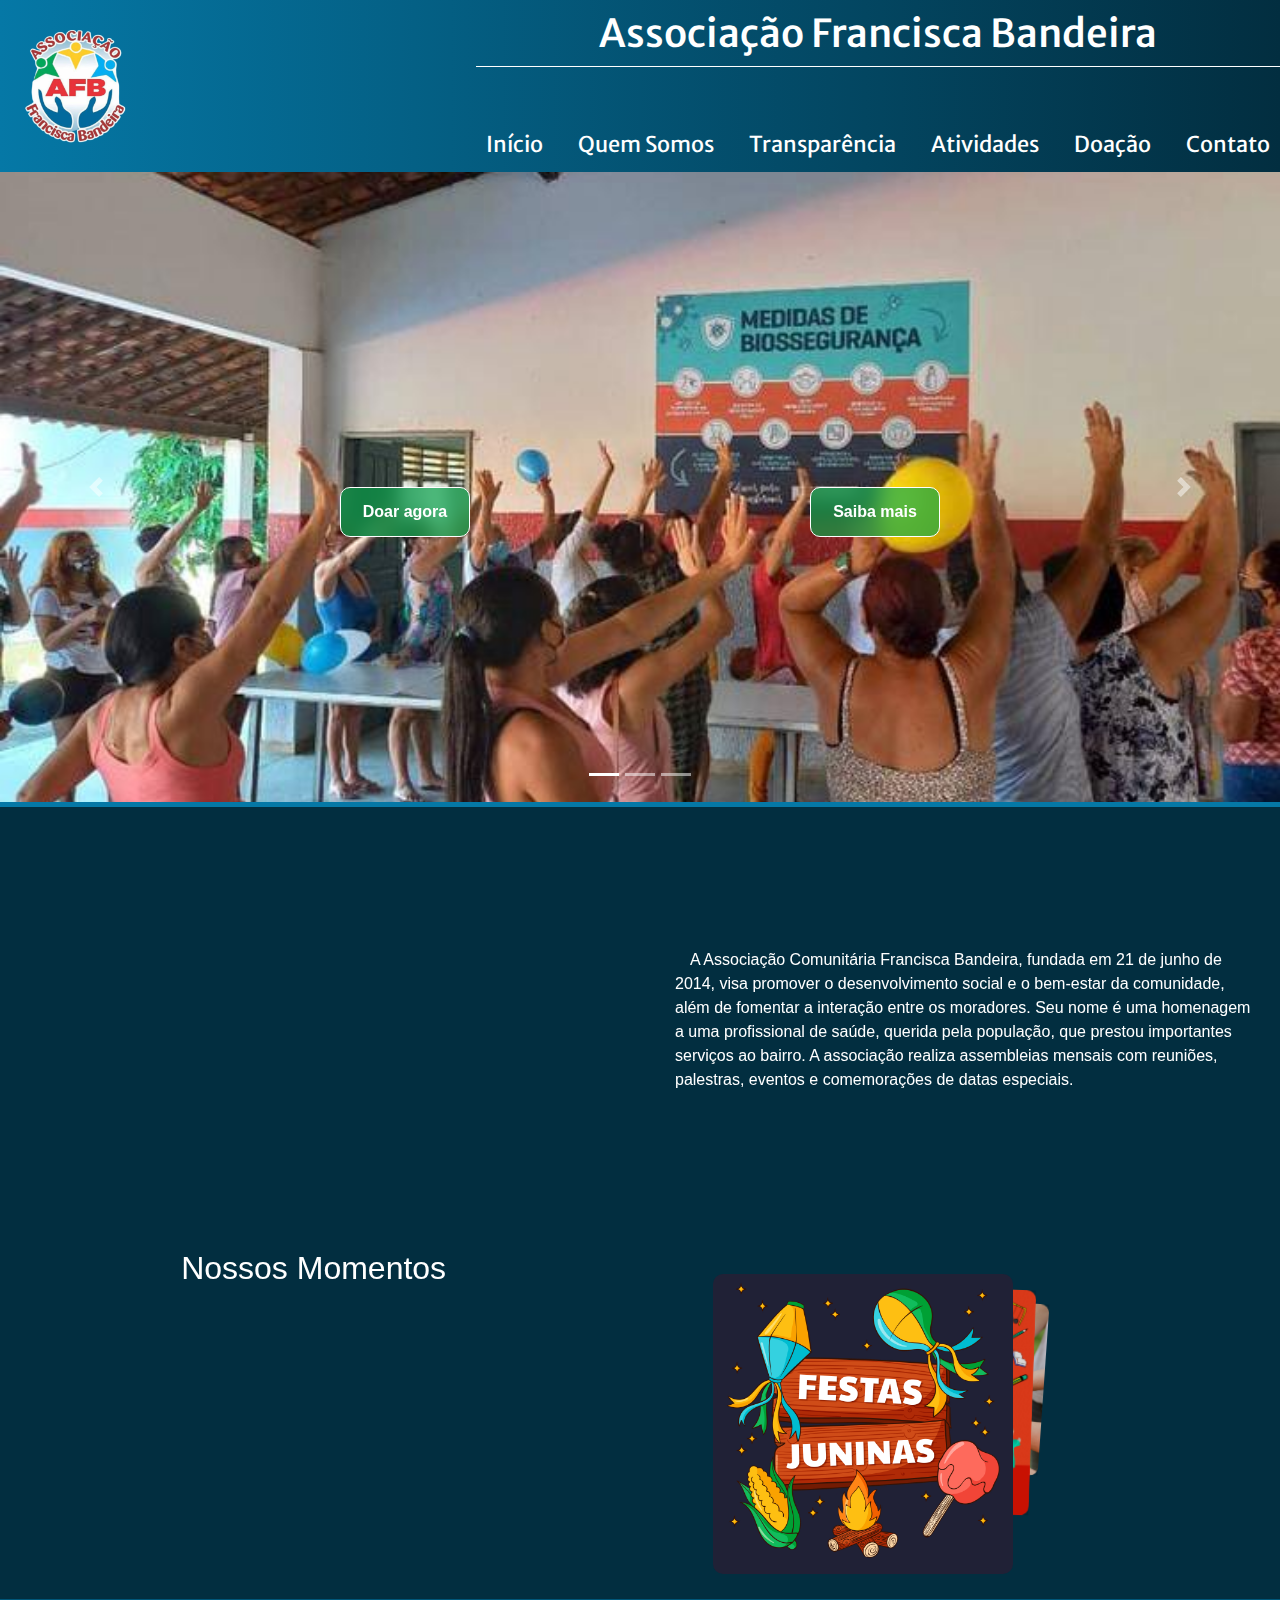
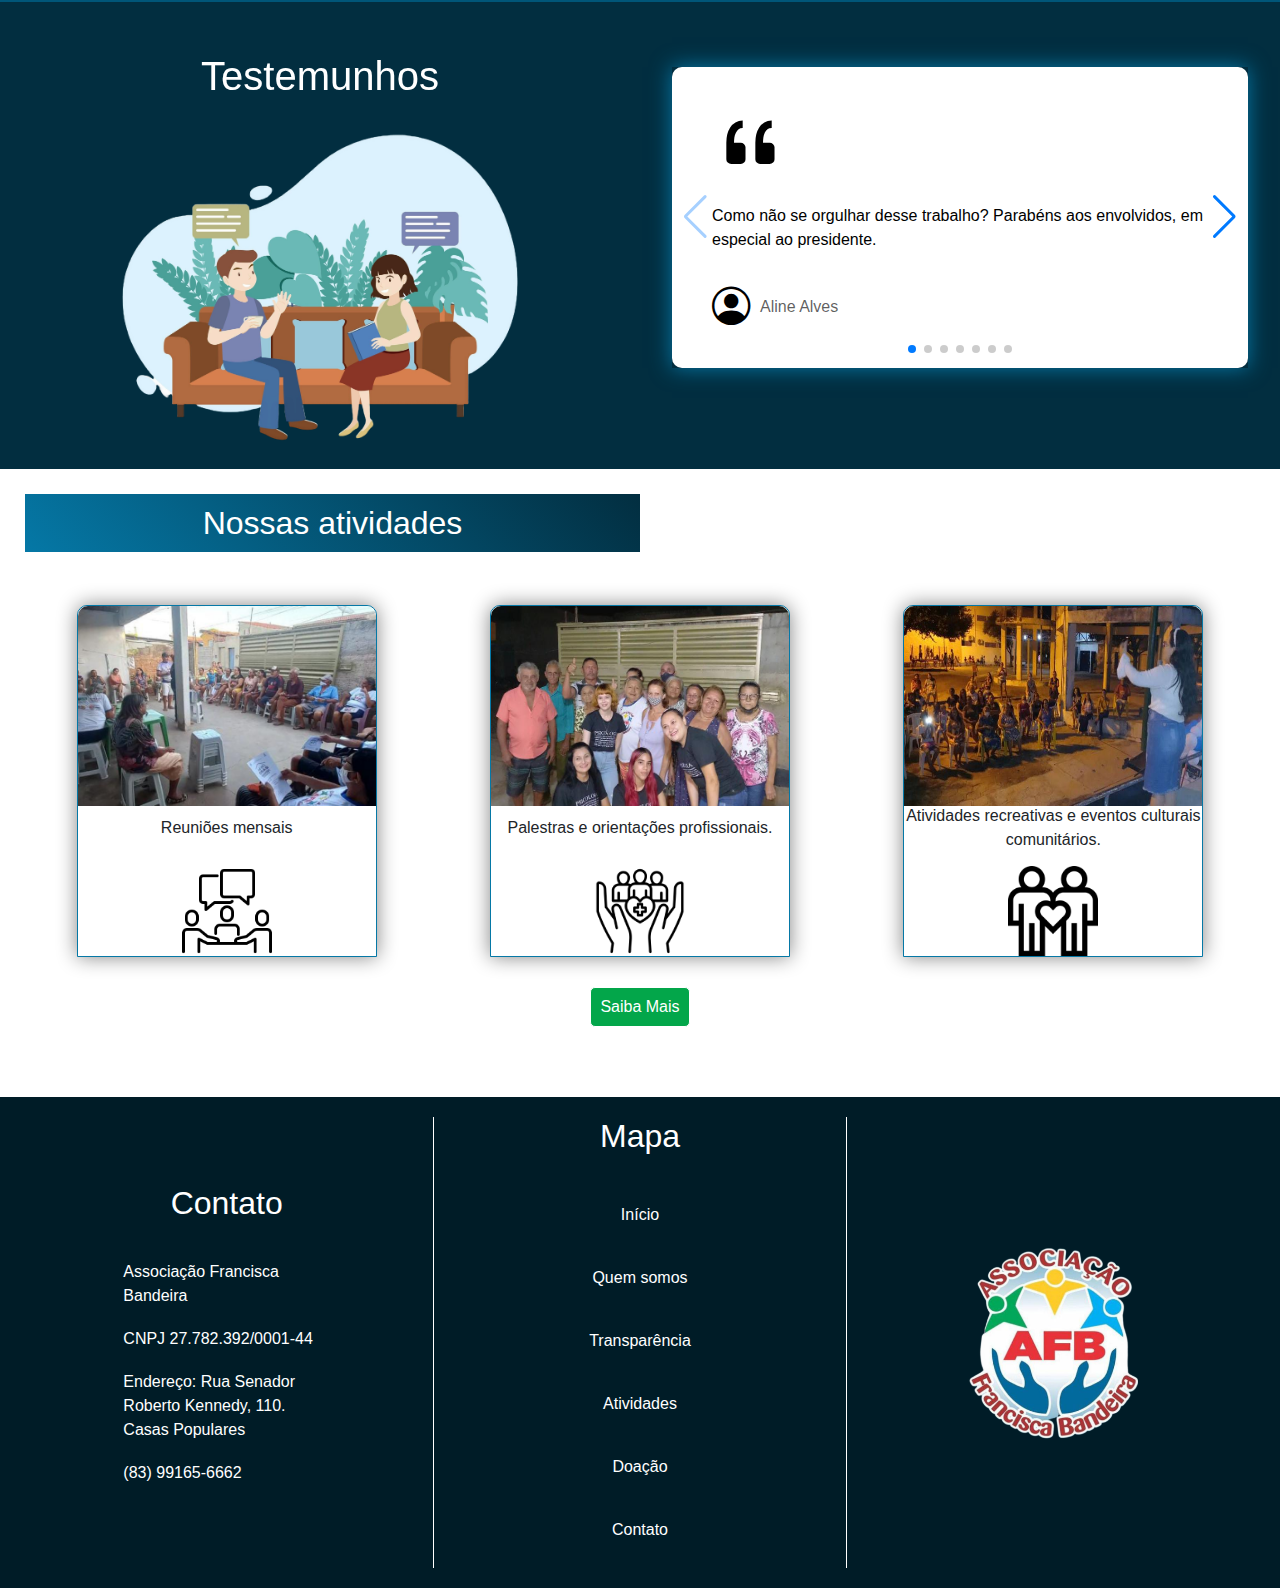
<file: index.html>
<!DOCTYPE html>
<html lang="pt-br">

<head>
    <meta charset="UTF-8">
    <meta name="viewport" content="width=device-width, initial-scale=1.0">
    <title>ONG-AFB</title>
    <link rel="stylesheet" href="css/swiper-bundle.min.css">
    <link rel="stylesheet" href="https://cdn.jsdelivr.net/npm/bootstrap@4.0.0/dist/css/bootstrap.min.css"
        integrity="sha384-Gn5384xqQ1aoWXA+058RXPxPg6fy4IWvTNh0E263XmFcJlSAwiGgFAW/dAiS6JXm" crossorigin="anonymous">
    <link rel="stylesheet" href="css/footer.css">
    <link rel="stylesheet" href="css/header.css">
    <link rel="stylesheet" href="css/homePage.css">
    <link rel="stylesheet" href="css/galeryWorks.css">
    <link href="https://fonts.googleapis.com/css2?family=Material+Symbols+Outlined" rel="stylesheet" />
    <link rel="stylesheet" href="https://cdn.jsdelivr.net/npm/swiper@11/swiper-bundle.min.css" />
    <link rel="stylesheet" href="https://cdn.jsdelivr.net/npm/bootstrap-icons@1.11.3/font/bootstrap-icons.min.css">
</head>

<body>
    <!-- Cabeçalho -->
    <header id="header">
        <!-- Logo -->
        <div class="logo">
            <img src="assets/images/icons/logo.png" alt="" height="130px">
        </div>
        <!-- Nome da associação e o menu de navegação -->
        <div class="content-right">
            <div class="title">
                <h1>Associação Francisca Bandeira</h1>
            </div>
            <!-- Ícone do menu mobile -->
            <div class="menuMobile" onclick="openMenu()" id="iconMobile">
                <div class="iconMobile">
                    <span class="material-symbols-outlined">
                        menu
                    </span>
                </div>
            </div>
            <!-- menu -->
            <div class="menu" id="menu">
                <span class="material-symbols-outlined" id="closeMenu">
                    close
                </span>
                <div class="content-menu">
                    <ul>
                        <li><a href="index.html">Início</a></li>
                        <li><a href="pages/quemsomos.html">Quem Somos</a></li>
                        <li><a href="pages/transparencia.html">Transparência</a></li>
                        <li><a href="pages/atividades.html">Atividades</a></li>
                        <li><a href="pages/doacao.html">Doação</a></li>
                        <li><a href="pages/contato.html">Contato</a></li>
                    </ul>
                    <!-- Logo no menu mobile -->
                    <div class="LogoInMenu">
                        <img src="assets/images/icons/logo.png" alt="" height="150px">
                    </div>
                </div>
            </div>
        </div>
    </header>
    <!-- Conteúdo principal -->
    <main class="container-main">
        <!-- Slider carrossel -->
        <section class="slider">
            <div id="carouselExampleIndicators" class="carousel slide" data-ride="carousel">
                <ol class="carousel-indicators">
                    <li data-target="#carouselExampleIndicators" data-slide-to="0" class="active"></li>
                    <li data-target="#carouselExampleIndicators" data-slide-to="1"></li>
                    <li data-target="#carouselExampleIndicators" data-slide-to="2"></li>
                </ol>
                <div class="carousel-inner">
                    <div class="carousel-item active">
                        <img class="d-block w-100" src="assets/images/content/img05.jpeg" alt="First slide">
                        <div class="btnHome">
                            <a href=""><button class="btnSlider contentSlider">Doar agora</button></a>
                            <a href="pages/quemsomos.html"><button class="btnSlider contentSlider">Saiba mais</button></a>
                        </div>
                    </div>
                    <div class="carousel-item">
                        <img class="d-block w-100" src="assets/images/content/img06.jpeg" alt="Second slide">
                        <div class="txtSlider contentSlider">
                            <h2>Apoiar o próximo é plantar sementes de esperança.</h2>
                        </div>
                    </div>
                    <div class="carousel-item">
                        <img class="d-block w-100" src="assets/images/content/img04.jpeg" alt="Third slide">
                    </div>
                </div>
                <a class="carousel-control-prev" href="#carouselExampleIndicators" role="button" data-slide="prev">
                    <span class="carousel-control-prev-icon" aria-hidden="true"></span>
                    <span class="sr-only">Previous</span>
                </a>
                <a class="carousel-control-next" href="#carouselExampleIndicators" role="button" data-slide="next">
                    <span class="carousel-control-next-icon" aria-hidden="true"></span>
                    <span class="sr-only">Next</span>
                </a>
            </div>
        </section>
        <!-- Parte da visão geral -->
        <section class="resumeAbout">
            <div class="content-About">
                <div class="imgAbout">
                    <iframe width="100%" height="315"
                        src="https://www.youtube.com/embed/mXoxmGAQYVw?si=9eeFvLxV6NwzQFgb" title="YouTube video player"
                        frameborder="0"
                        allow="accelerometer; autoplay; clipboard-write; encrypted-media; gyroscope; picture-in-picture; web-share"
                        referrerpolicy="strict-origin-when-cross-origin" allowfullscreen></iframe>
                </div>
                <div class="txtAbout">
                    <p>A Associação Comunitária Francisca Bandeira, fundada em 21 de junho de 2014, visa promover o
                        desenvolvimento social e o bem-estar da comunidade, além de fomentar a interação entre os
                        moradores. Seu nome é uma homenagem a uma profissional de saúde, querida pela população, que
                        prestou importantes serviços ao bairro. A associação realiza assembleias mensais com reuniões,
                        palestras, eventos e comemorações de datas especiais.</p>
                </div>
            </div>
        </section>

        <!-- Parte de galeria de momentos -->
        <section class="galeryProjects">
            <div class="titleGalery">
                <h2>Nossos Momentos</h2>
            </div>
            <!-- Container com os cards -->
            <div class="containerMainSwiper">
                <div class="containerCardsPj mySwiperCard">
                    <div class="cardsContent swiper-wrapper">
                        <div class="cardProject swiper-slide">
                            <div title="Clique e arraste para a esquerda para mudar de tema" class="capaProject"
                                onclick="
                                openJunineGalery()">
                                <img src="assets/images/icons/26622166_7251084.jpg" alt="">
                            </div>
                        </div>
                        <div class="cardProject swiper-slide">
                            <div class="capaProject" onclick="openGaleryChildren()">
                                <img src="assets/images/icons/diaDasCriancas.jpg" alt="">
                            </div>
                        </div>
                        <div class="cardProject swiper-slide">
                            <div class="capaProject" onclick="openGaleryWork()">
                                <img src="assets/images/icons/fraternit.jpg" alt="">
                            </div>
                        </div>
                    </div>
                </div>
            </div>

        </section>

        <!-- Parte de depoimentos -->
        <section class="containerDepoimentos">
            <!-- Elementos da esquerda da sessão -->
            <div class="elementsLeft">
                <h1>Testemunhos</h1>
                <img src="assets/images/icons/imgTalk.png" alt="">
            </div>
            <!-- Elementos do depoimento -->
            <div class="contentDepoimentos mySwiperDep">
                <div class="depoimentos swiper-wrapper">
                    <div class="sliderDep swiper-slide">
                        <div class="iconDep">
                            <i class="bi bi-quote"></i>
                        </div>
                        <div class="txtDep">
                            <p>Como não se orgulhar desse trabalho? Parabéns aos envolvidos, em especial ao presidente.
                            </p>
                        </div>
                        <div class="person">
                            <div class="iconPerson">
                                <i class="bi bi-person-circle"></i>
                            </div>
                            <div class="namePerson">
                                <span>Aline Alves</span>
                            </div>
                        </div>
                    </div>
                    <div class="sliderDep swiper-slide">
                        <div class="iconDep">
                            <i class="bi bi-quote"></i>
                        </div>
                        <div class="txtDep">
                            <p>Uma associação que faz a diferença na comunidade. Parabéns! </p>
                        </div>
                        <div class="person">
                            <div class="iconPerson">
                                <i class="bi bi-person-circle"></i>
                            </div>
                            <div class="namePerson">
                                <span>Andreia Ribeiro</span>
                            </div>
                        </div>
                    </div>
                    <div class="sliderDep swiper-slide">
                        <div class="iconDep">
                            <i class="bi bi-quote"></i>
                        </div>
                        <div class="txtDep">
                            <p>Vocês estão de parabéns! Jesus continue abençoando sempre.</p>

                        </div>
                        <div class="person">
                            <div class="iconPerson">
                                <i class="bi bi-person-circle"></i>
                            </div>
                            <div class="namePerson">
                                <span>Rosilma Marques</span>
                            </div>
                        </div>
                    </div>
                    <div class="sliderDep swiper-slide">
                        <div class="iconDep">
                            <i class="bi bi-quote"></i>
                        </div>
                        <div class="txtDep">
                            <p>Essa equipe é nota 1000! </p>

                        </div>
                        <div class="person">
                            <div class="iconPerson">
                                <i class="bi bi-person-circle"></i>
                            </div>
                            <div class="namePerson">
                                <span>Andréa Alves</span>
                            </div>
                        </div>
                    </div>
                    <div class="sliderDep swiper-slide">
                        <div class="iconDep">
                            <i class="bi bi-quote"></i>
                        </div>
                        <div class="txtDep">
                            <p>Parabéns a equipe maravilhosa que a Associação tem, belo trabalho! </p>

                        </div>
                        <div class="person">
                            <div class="iconPerson">
                                <i class="bi bi-person-circle"></i>
                            </div>
                            <div class="namePerson">
                                <span>Marcilânia Fernandes</span>
                            </div>
                        </div>
                    </div>
                    <div class="sliderDep swiper-slide">
                        <div class="iconDep">
                            <i class="bi bi-quote"></i>
                        </div>
                        <div class="txtDep">
                            <p>Eu amo fazer parte dessa Associação! Equipe nota 10! </p>

                        </div>
                        <div class="person">
                            <div class="iconPerson">
                                <i class="bi bi-person-circle"></i>
                            </div>
                            <div class="namePerson">
                                <span>Iraneide Freitas</span>
                            </div>
                        </div>
                    </div>
                    <div class="sliderDep swiper-slide">
                        <div class="iconDep">
                            <i class="bi bi-quote"></i>
                        </div>
                        <div class="txtDep">
                            <p>Orgulho em fazer parte desse trabalho!</p>

                        </div>
                        <div class="person">
                            <div class="iconPerson">
                                <i class="bi bi-person-circle"></i>
                            </div>
                            <div class="namePerson">
                                <span>Ana Joice</span>
                            </div>
                        </div>
                    </div>
                </div>
                <!-- Botões do depoimento -->
                <div class="swiper-button-next"></div>
                <div class="swiper-button-prev"></div>
                <div class="swiper-pagination"></div>
            </div>
        </section>

        <!-- Parte de cards de atividades -->
        <section class="cards-atividades">
            <!-- Título -->
            <div class="title-atvd">
                <h2>Nossas atividades</h2>
            </div>
            <!-- Container com os cards -->
            <div class="container-card">
                <div class="card">
                    <div class="imgCard">
                        <img src="assets/images/content/img13.png" alt="">
                    </div>
                    <div class="txtCard">
                        <p>Reuniões mensais</p>
                    </div>
                    <div class="iconCard">
                        <img src="assets/images/icons/reuniao.png" alt="">
                    </div>
                </div>
                <div class="card">
                    <div class="imgCard">
                        <img src="assets/images/content/img02.jpeg" alt="">
                    </div>
                    <div class="txtCard">
                        <p>Palestras e orientações profissionais.</p>
                    </div>
                    <div class="iconCard">
                        <img src="assets/images/icons/saude-publica 1.png" alt="">
                    </div>
                </div>
                <div class="card card03">
                    <div class="imgCard">
                        <img src="assets/images/content/img03.jpeg" alt="">
                    </div>
                    <div class="txtCard">
                        <p>Atividades recreativas e eventos culturais comunitários.</p>
                    </div>
                    <div class="iconCard">
                        <img src="assets/images/icons/apoio-suporte 1.png" alt="">
                    </div>
                </div>
            </div>
            <!-- Botão para ir para a página de atividades -->
            <div class="btnSM">
                <a href="pages/atividades.html"><button>Saiba Mais</button></a>
            </div>
        </section>

    </main>
    <!-- Janelas da galeria de momentos --- (Festas Juninas) -->
    <div class="janelaGalery" id="janelaGalery">
        <!-- Janela interna da galeria -->
        <div class="galery">
            <!-- Botão de fechamento da galeria -->
            <div class="btnCloseGalery" id="closeGalery">
                <span class="material-symbols-outlined closeGalery" id="closeGalery">
                    close
                </span>
            </div>
            <!-- Corpo da galeria, onde teremos Fotos e vídeos -->
            <div class="bodyGalery">
                <!-- section comm o slider de fotos -->
                <div class="fotos mySwiper">
                    <div class="fotosContainer swiper-wrapper">
                        <div class="slide swiper-slide">
                            <img src="assets/images/content/imgGaleryHome/festasJuninas/festaJunina01.jpeg" alt="">
                        </div>
                        <div class="slide swiper-slide">
                            <img src="assets/images/content/imgGaleryHome/festasJuninas/festaJunina02.jpeg" alt="">
                        </div>
                        <div class="slide swiper-slide">
                            <img src="assets/images/content/imgGaleryHome/festasJuninas/festaJunina04.jpeg" alt="">
                        </div>
                        <div class="slide slideVideo swiper-slide">
                            <iframe width="560" height="315"
                                src="https://www.youtube.com/embed/-m2ocvBEUcM?si=oyC8TUkO2Xpfzv-h"
                                title="YouTube video player" frameborder="0"
                                allow="accelerometer; autoplay; clipboard-write; encrypted-media; gyroscope; picture-in-picture; web-share"
                                referrerpolicy="strict-origin-when-cross-origin" allowfullscreen></iframe>
                        </div>
                    </div>
                    <div class="swiper-pagination"></div>
                </div>
            </div>
        </div>
    </div>

    <!-- Janela dia das Crianças/janela externa -->
    <div class="janelaDiaCrianca" id="janelaCrianca">
        <!-- Botão de fechamento da galeria -->
        <div class="btnCloseGalery" id="closeGalery">
            <span class="material-symbols-outlined closeGalery" id="closeGalery">
                close
            </span>
        </div>
        <!-- Janela interna -->
        <div class="galeryDiaCrianca mySwiperChildren">
            <div class="galeryCrianca swiper-wrapper">
                <div class="sliderCrianca swiper-slide">

                    <iframe width="560" height="315" src="https://www.youtube.com/embed/U18l4zLUD0I?si=X31Jc9LXGn4WK5aA"
                        title="YouTube video player" frameborder="0"
                        allow="accelerometer; autoplay; clipboard-write; encrypted-media; gyroscope; picture-in-picture; web-share"
                        referrerpolicy="strict-origin-when-cross-origin" allowfullscreen></iframe>
                </div>
                <div class="sliderCrianca swiper-slide">
                    <iframe width="560" height="315" src="https://www.youtube.com/embed/JIMd7MOHHi4?si=lbZB5XCJ7TEsKkDK"
                        title="YouTube video player" frameborder="0"
                        allow="accelerometer; autoplay; clipboard-write; encrypted-media; gyroscope; picture-in-picture; web-share"
                        referrerpolicy="strict-origin-when-cross-origin" allowfullscreen></iframe>
                </div>
            </div>
        </div>
    </div>

    <!-- Janela de trabalhos -->
    <div class="janelaTrab" id="janelaTrab">
        <!-- Botão de fechamento da galeria -->
        <div class="btnCloseGalery" id="closeGalery">
            <span class="material-symbols-outlined closeGalery" id="closeGalery">
                close
            </span>
        </div>
        <!-- janela interna -->
        <div class="galeryDeTrab">

            <div class="container-galeryWork">
                <div class="galeryWork" id="galeryWork">
                    <div class="imgPreview ">
                        <img src="assets/images/content/imgGaleryHome/trabalhos/img01.jpeg"
                            data-local="assets/images/content/imgGaleryHome/trabalhos/img01.jpeg" alt="" height="200px">
                    </div>
                    <div class="imgPreview">
                        <img src="assets/images/content/imgGaleryHome/trabalhos/img02.jpeg"
                            data-local="assets/images/content/imgGaleryHome/trabalhos/img02.jpeg" alt="" height="200px">
                    </div>
                    <div class="imgPreview">
                        <img src="assets/images/content/imgGaleryHome/trabalhos/img03.jpeg"
                            data-local="assets/images/content/imgGaleryHome/trabalhos/img03.jpeg" alt="" height="200px">
                    </div>
                    <div class="imgPreview">
                        <img src="assets/images/content/imgGaleryHome/trabalhos/img04.jpeg"
                            data-local="assets/images/content/imgGaleryHome/trabalhos/img04.jpeg" alt="" height="200px">
                    </div>
                    <div class="imgPreview">
                        <img src="assets/images/content/imgGaleryHome/trabalhos/img05.jpeg"
                            data-local="assets/images/content/imgGaleryHome/trabalhos/img05.jpeg" alt="" height="200px">
                    </div>
                    <div class="imgPreview">
                        <img src="assets/images/content/imgGaleryHome/trabalhos/img06.jpeg"
                            data-local="assets/images/content/imgGaleryHome/trabalhos/img06.jpeg" alt="" height="200px">
                    </div>
                    <div class="imgPreview">
                        <img src="assets/images/content/imgGaleryHome/trabalhos/img07.jpeg"
                            data-local="assets/images/content/imgGaleryHome/trabalhos/img07.jpeg" alt="" height="200px">
                    </div>
                    <div class="imgPreview">
                        <img src="assets/images/content/imgGaleryHome/trabalhos/img08.jpeg"
                            data-local="assets/images/content/imgGaleryHome/trabalhos/img08.jpeg" alt="" height="200px">
                    </div>
                    <div class="imgPreview">
                        <img src="assets/images/content/imgGaleryHome/trabalhos/img09.jpeg"
                            data-local="assets/images/content/imgGaleryHome/trabalhos/img09.jpeg" alt="" height="200px">
                    </div>
                    <div class="imgPreview">
                        <img src="assets/images/content/imgGaleryHome/trabalhos/img10.jpeg"
                            data-local="assets/images/content/imgGaleryHome/trabalhos/img10.jpeg" alt="" height="200px">
                    </div>
                    <div class="imgPreview">
                        <img src="assets/images/content/imgGaleryHome/trabalhos/img11.jpeg"
                            data-local="assets/images/content/imgGaleryHome/trabalhos/img11.jpeg" alt="" height="200px">
                    </div>
                    <div class="imgPreview">
                        <img src="assets/images/content/imgGaleryHome/trabalhos/img12.jpeg"
                            data-local="assets/images/content/imgGaleryHome/trabalhos/img12.jpeg" alt="" height="200px">
                    </div>
                    <div id="open">
                        <div id="localImg">

                        </div>
                    </div>
                </div>
            </div>
        </div>

    </div>


        <!-- Footer das páginas -->
        <footer>
            <div class="content-footer">
                <div class="footer-option contact">
                    <div class="title">
                        <h2>Contato</h2>
                    </div>
                    <div class="txt">
                        <ul class="listFooter">
                            <li>Associação Francisca Bandeira</li>
                            <li>CNPJ 27.782.392/0001-44</li>
                            <li>Endereço: Rua Senador Roberto Kennedy, 110. Casas Populares</li>
                            <li>(83) 99165-6662</li>
                        </ul>
                    </div>
                </div>
                <div class="footer-option linesDetails">
                    <div class="title">
                        <h2>Mapa</h2>
                    </div>
                    <div class="txt">
                        <ul class="listFooter link">
                            <li><a href="index.html">Início</a></li>
                            <li><a href="pages/quemsomos.html">Quem somos</a></li>
                            <li><a href="pages/transparencia.html">Transparência</a></li>
                            <li><a href="pages/atividades.html">Atividades</a></li>
                            <li><a href="pages/doacao.html">Doação</a></li>
                            <li><a href="pages/contato.html">Contato</a></li>
                        </ul>
                    </div>
                </div>
                <div class="footer-option img">
                    <img src="assets/images/icons/logo.png" alt="" height="250px">
                </div>
            </div>
        </footer>
    <script src="js/swiper-bundle.min.js"></script>
    <script src="js/animationGalery.js"></script>
    <script src="js/main.js"></script>
    <script src="js/galeryHome.js"></script>


    <script src="https://code.jquery.com/jquery-3.2.1.slim.min.js"
        integrity="sha384-KJ3o2DKtIkvYIK3UENzmM7KCkRr/rE9/Qpg6aAZGJwFDMVNA/GpGFF93hXpG5KkN"
        crossorigin="anonymous"></script>
    <script src="https://cdn.jsdelivr.net/npm/popper.js@1.12.9/dist/umd/popper.min.js"
        integrity="sha384-ApNbgh9B+Y1QKtv3Rn7W3mgPxhU9K/ScQsAP7hUibX39j7fakFPskvXusvfa0b4Q"
        crossorigin="anonymous"></script>
    <script src="https://cdn.jsdelivr.net/npm/bootstrap@4.0.0/dist/js/bootstrap.min.js"
        integrity="sha384-JZR6Spejh4U02d8jOt6vLEHfe/JQGiRRSQQxSfFWpi1MquVdAyjUar5+76PVCmYl"
        crossorigin="anonymous"></script>
</body>

</html>
</file>
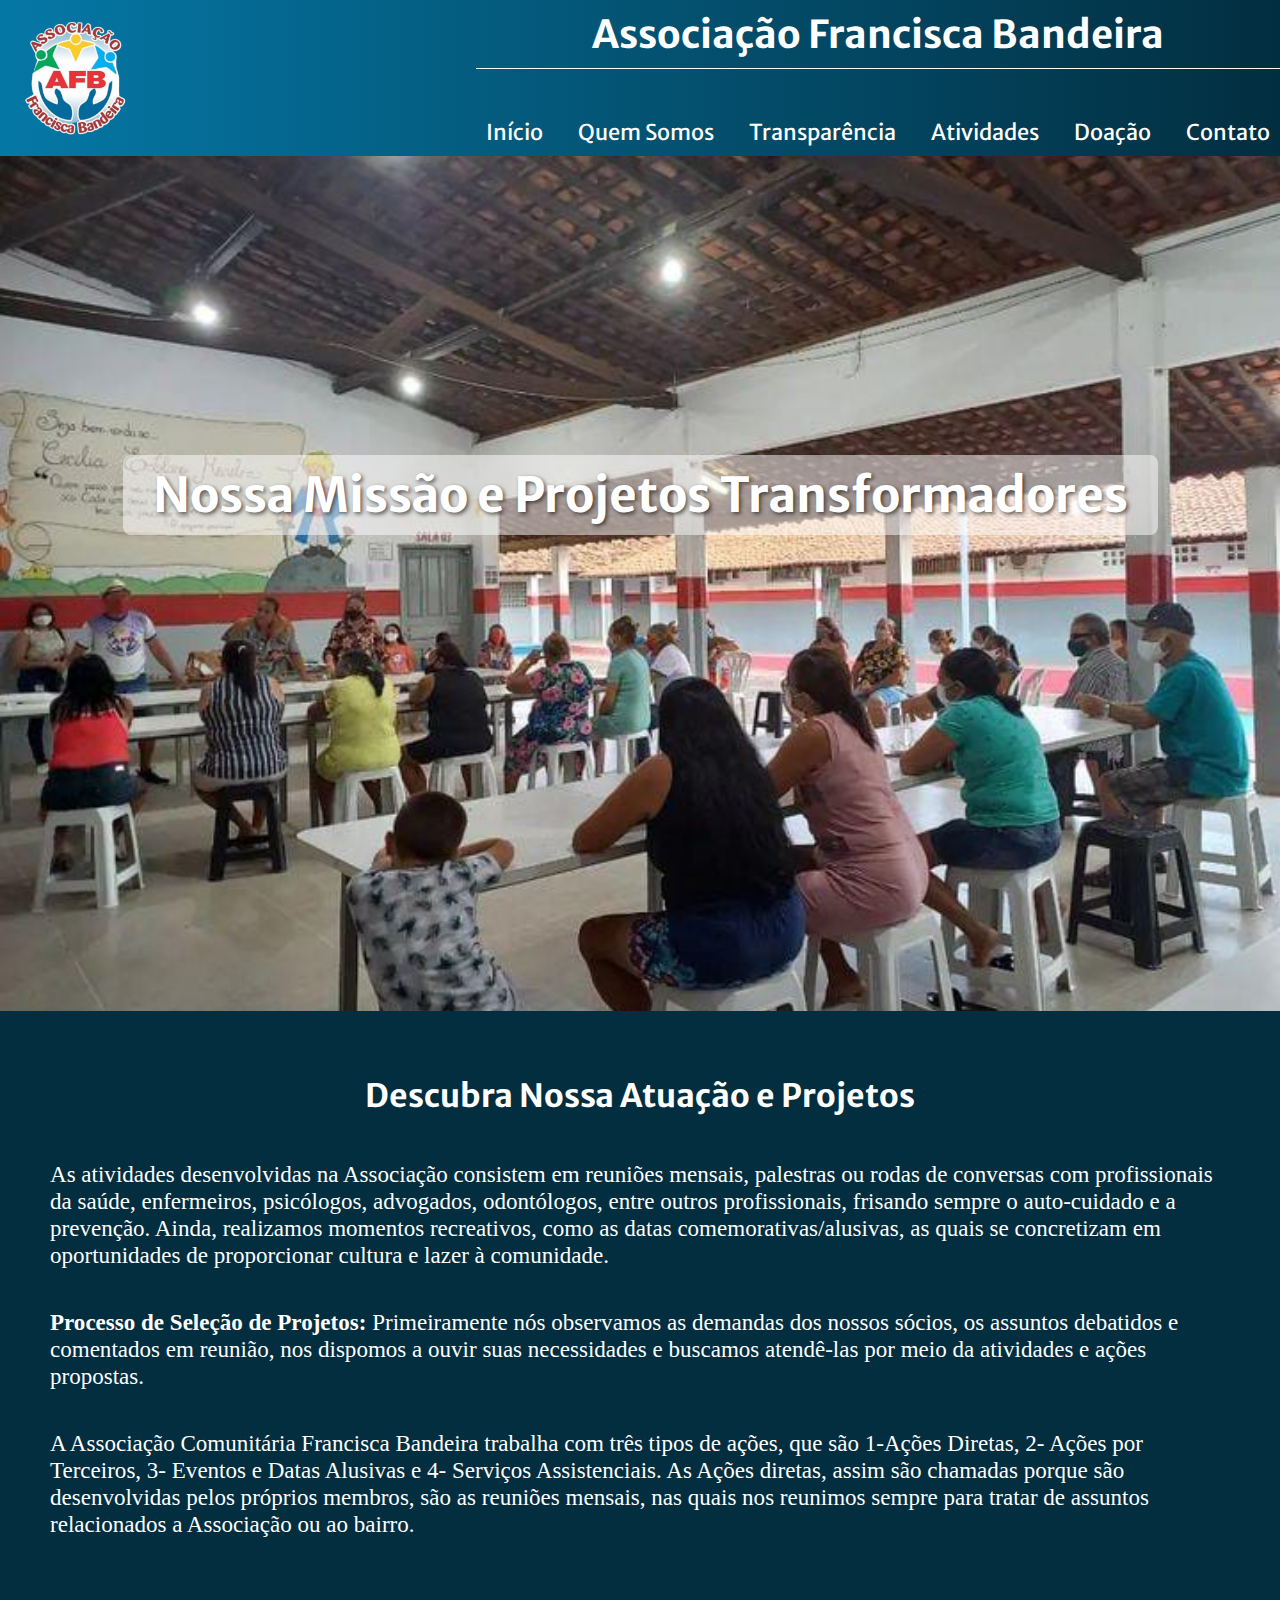
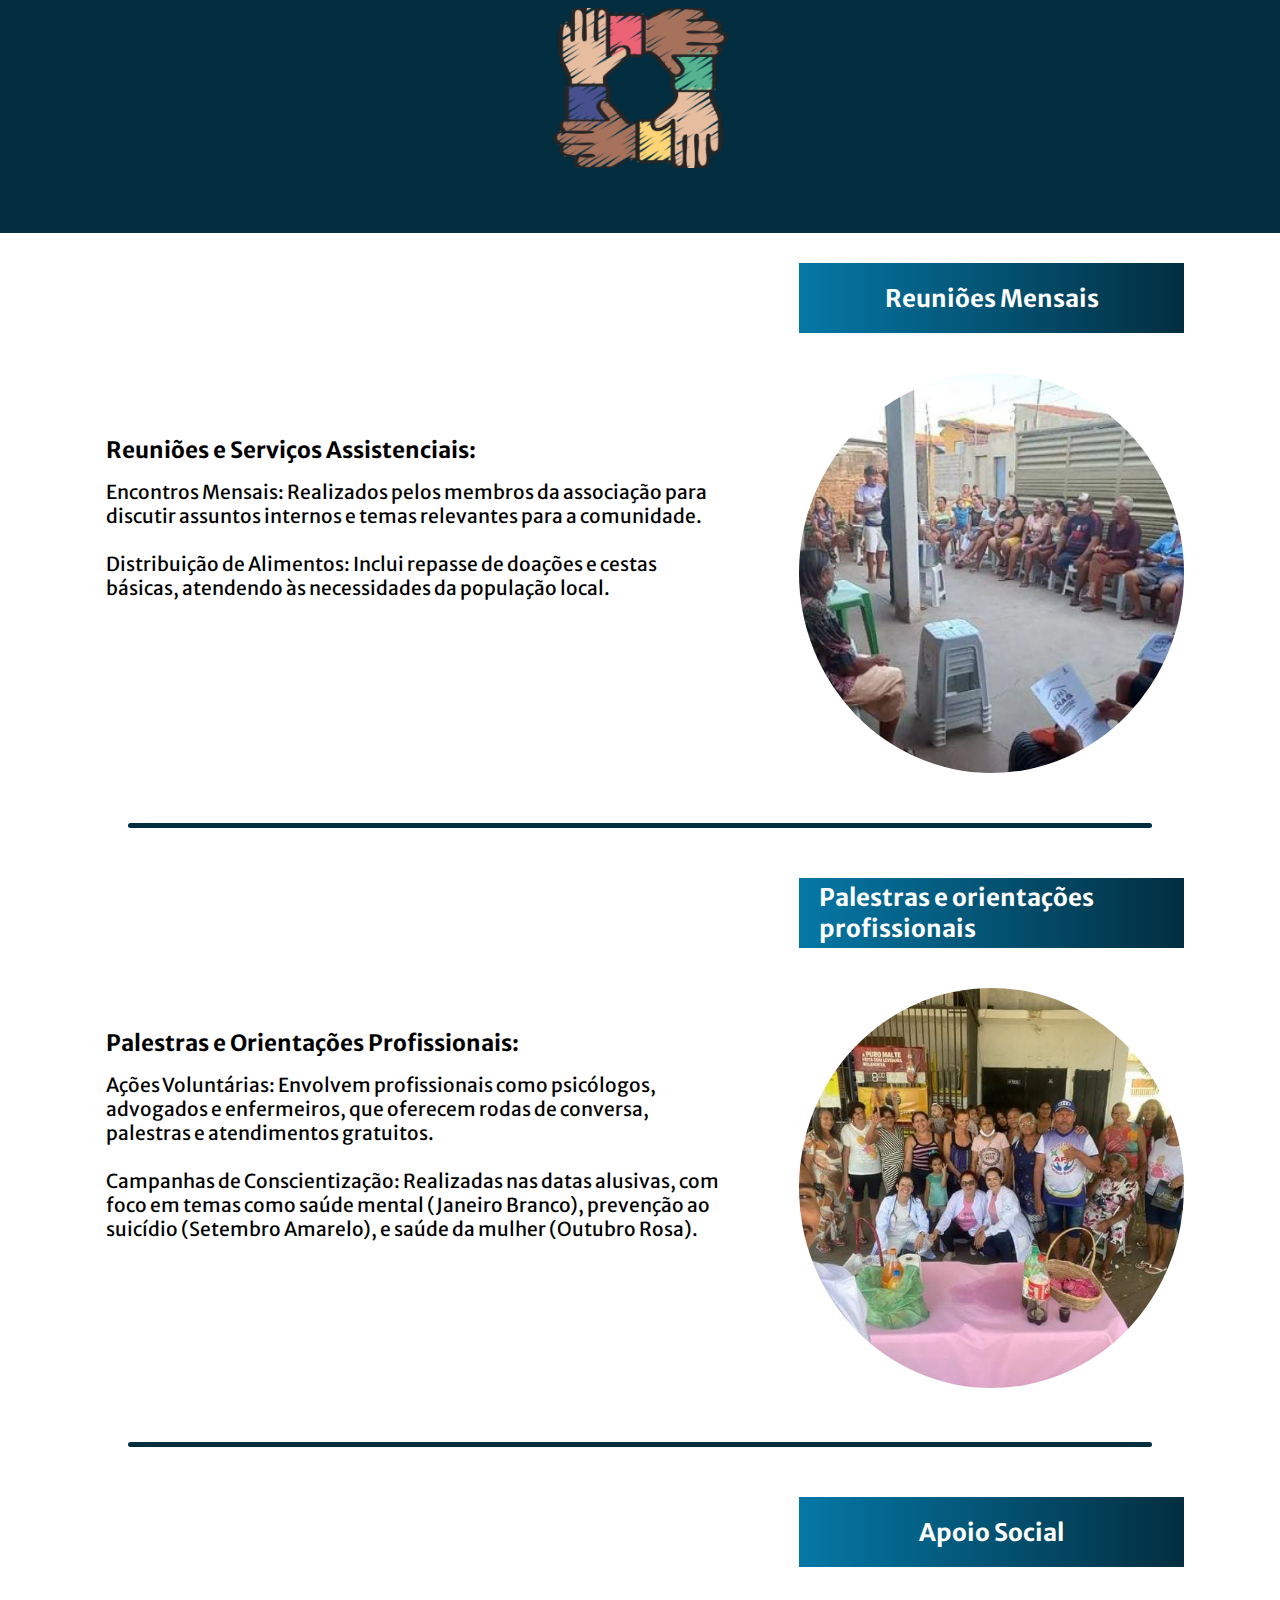
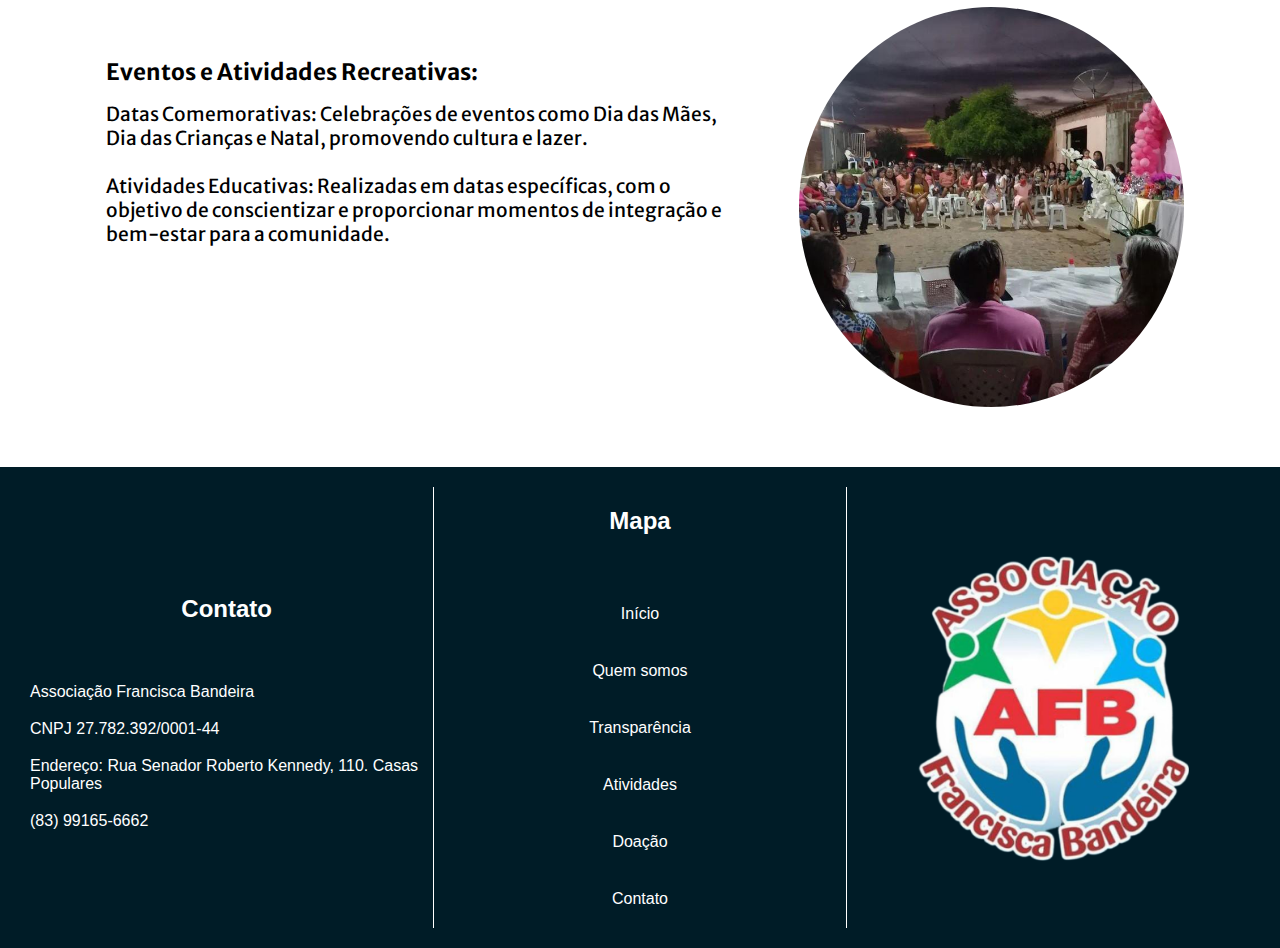
<file: pages/atividades.html>
<!DOCTYPE html>
<html lang="pt-br">

<head>
    <meta charset="UTF-8">
    <meta name="viewport" content="width=device-width, initial-scale=1.0">
    <title>ONG-AFB</title>
    <link rel="stylesheet" href="../css/header.css">
    <link rel="stylesheet" href="../css/footer.css">
    <link rel="stylesheet" href="../css/atividades.css">
    <link href="https://fonts.googleapis.com/css2?family=Material+Symbols+Outlined" rel="stylesheet" />
</head>

<body>
    <!-- Cabeçalho -->
    <header id="header">
        <!-- Logo -->
        <div class="logo">
            <img src="../assets/images/icons/logo.png" alt="" height="130px">
        </div>
        <!-- Nome da associação e o menu de navegação -->
        <div class="content-right">
            <div class="title">
                <h1>Associação Francisca Bandeira</h1>
            </div>
            <!-- Ícone do menu mobile -->
            <div class="menuMobile" onclick="openMenu()" id="iconMobile">
                <div class="iconMobile">
                    <span class="material-symbols-outlined">
                        menu
                    </span>
                </div>
            </div>
            <!-- menu -->
            <div class="menu" id="menu">
                <span class="material-symbols-outlined" id="closeMenu">
                    close
                </span>
                <div class="content-menu">
                    <ul>
                        <li><a href="../index.html">Início</a></li>
                        <li><a href="quemsomos.html">Quem Somos</a></li>
                        <li><a href="transparencia.html">Transparência</a></li>
                        <li><a href="atividades.html">Atividades</a></li>
                        <li><a href="doacao.html">Doação</a></li>
                        <li><a href="contato.html">Contato</a></li>
                    </ul>
                    <!-- Logo no menu mobile -->
                    <div class="LogoInMenu">
                        <img src="../assets/images/icons/logo.png" alt="" height="150px">
                    </div>
                </div>
            </div>
        </div>
    </header>
    <!-- Parte das atividades -->
    <main class="containerPrincipal">
        <section class="bannerImg">
            <img src="../assets/images/content/img04.jpeg" alt="">
            <div class="titleBanner">
                <h2>Nossa Missão e Projetos Transformadores</h2>
            </div>
        </section>

        <section class="bannerText">
            <h1>Descubra Nossa Atuação e Projetos</h1>
            <div class="textBlock">
                <p>As atividades desenvolvidas na Associação consistem em reuniões mensais, palestras ou rodas de
                    conversas com profissionais da saúde, enfermeiros, psicólogos, advogados, odontólogos, entre outros
                    profissionais, frisando sempre o auto-cuidado e a prevenção. Ainda, realizamos momentos recreativos,
                    como as datas comemorativas/alusivas, as quais se concretizam em oportunidades de proporcionar
                    cultura e lazer à comunidade.</p>
                <p><strong>Processo de Seleção de Projetos:</strong> Primeiramente nós observamos as demandas dos nossos
                    sócios, os assuntos debatidos e comentados em reunião, nos dispomos a ouvir suas necessidades e
                    buscamos atendê-las por meio da atividades e ações propostas.</p>
                <p>A Associação Comunitária Francisca Bandeira trabalha com três tipos de ações, que são 1-Ações
                    Diretas, 2- Ações por Terceiros, 3- Eventos e Datas Alusivas e 4- Serviços Assistenciais. As Ações
                    diretas, assim são chamadas porque são desenvolvidas pelos próprios membros, são as reuniões
                    mensais, nas quais nos reunimos sempre para tratar de assuntos relacionados a Associação ou ao
                    bairro.</p>
            </div>
            <img src="../assets/images/icons/colaboracao 1.png" alt="">
        </section>
        <!-- Sessão com o conteúdo (textos e imagens) -->
        <section class="sectionActivities">
            <div class="container">
                <!-- Imagem -->
                <div class="img">
                    <!-- Título -->
                    <div class="title">
                        <h2>Reuniões Mensais</h2>
                    </div>
                    <img src="../assets/images/content/WhatsApp Image 2024-11-14 at 18.13.06 2.jpg" alt="" >
                </div>
                <!-- div com o texto -->
                <div class="txt">
                    <!-- Texto -->
                    <div class="txt-content">
                        <h3>Reuniões e Serviços Assistenciais:<br></h3>
                        <p>
                            Encontros Mensais: Realizados pelos membros da associação para discutir assuntos internos e temas relevantes para a comunidade.
                            <br>
                            <br>
                            Distribuição de Alimentos: Inclui repasse de doações e cestas básicas, atendendo às necessidades da população local.
                        </p>
                        
                    </div>
                </div>
                
            </div>
            <div class="localLineAtv"><span class="lineAtv"></span></div>
            <!-- Segundo conteúdo de atividades da página -->
            <div class="container content">
                <!-- div com o texto -->
                <div class="txt">
                    <!-- Texto -->
                    <div class="txt-content">           
                        <h3>Palestras e Orientações Profissionais:</h3>
                        <p>
                            Ações Voluntárias: Envolvem profissionais como psicólogos, advogados e enfermeiros, que oferecem rodas de conversa, palestras e atendimentos gratuitos.
                            <br>
                            <br>
                            Campanhas de Conscientização: Realizadas nas datas alusivas, com foco em temas como saúde mental (Janeiro Branco), prevenção ao suicídio (Setembro Amarelo), e saúde da mulher (Outubro Rosa).
                        </p> 
                    </div>
                </div>
                <!-- Imagem -->
                <div class="img">
                    <!-- Título -->
                    <div class="title">
                        <h2>Palestras e orientações profissionais</h2>
                    </div>
                    <div class="img02">
                        <img src="../assets/images/content/img07.jpeg" alt="" >
                    </div>
                </div>
            </div>
            <div class="localLineAtv"><span class="lineAtv"></span></div>
            <!-- Container com a terceira atividade -->
            <div class="container">
                <!-- Imagem -->
                <div class="img">
                    <!-- Título -->
                    <div class="title">
                        <h2>Apoio Social</h2>
                    </div>
                    <img src="../assets/images/content/img09.jpeg" alt="" >
                </div>
                <!-- div com o texto -->
                <div class="txt">
                    <!-- Texto -->
                    <div class="txt-content">
                        <h3>Eventos e Atividades Recreativas:</h3>
                        <p>
                            Datas Comemorativas: Celebrações de eventos como Dia das Mães, Dia das Crianças e Natal, promovendo cultura e lazer.
                            <br>
                            <br>
                            Atividades Educativas: Realizadas em datas específicas, com o objetivo de conscientizar e proporcionar momentos de integração e bem-estar para a comunidade.
                        </p>
                    </div>
                </div>
                
            </div>
        </section>
    </main>
    <!-- Footer das páginas -->
    <footer>
        <div class="content-footer">
            <div class="footer-option contact">
                <div class="title">
                    <h2>Contato</h2>
                </div>
                <div class="txt">
                    <ul class="listFooter">
                        <li>Associação Francisca Bandeira</li>
                        <li>CNPJ 27.782.392/0001-44</li>
                        <li>Endereço: Rua Senador Roberto Kennedy, 110. Casas Populares</li>
                        <li>(83) 99165-6662</li>
                    </ul>
                </div>
            </div>
            
            <div class="footer-option linesDetails">
                <div class="title">
                    <h2>Mapa</h2>
                </div>
                <div class="txt">
                    <ul class="listFooter link">
                        <li><a href="../index.html">Início</a></li>
                        <li><a href="quemsomos.html">Quem somos</a></li>
                        <li><a href="transparencia.html">Transparência</a></li>
                        <li><a href="atividades.html">Atividades</a></li>
                        <li><a href="doacao.html">Doação</a></li>
                        <li><a href="contato.html">Contato</a></li>
                    </ul>
                </div>
            </div>
            <div class="footer-option img">
                <img src="../assets/images/icons/logo.png" alt="" height="250px">
            </div>
        </div>
    </footer>


    <script src="../js/main.js"></script>

</body>
</html>
</file>
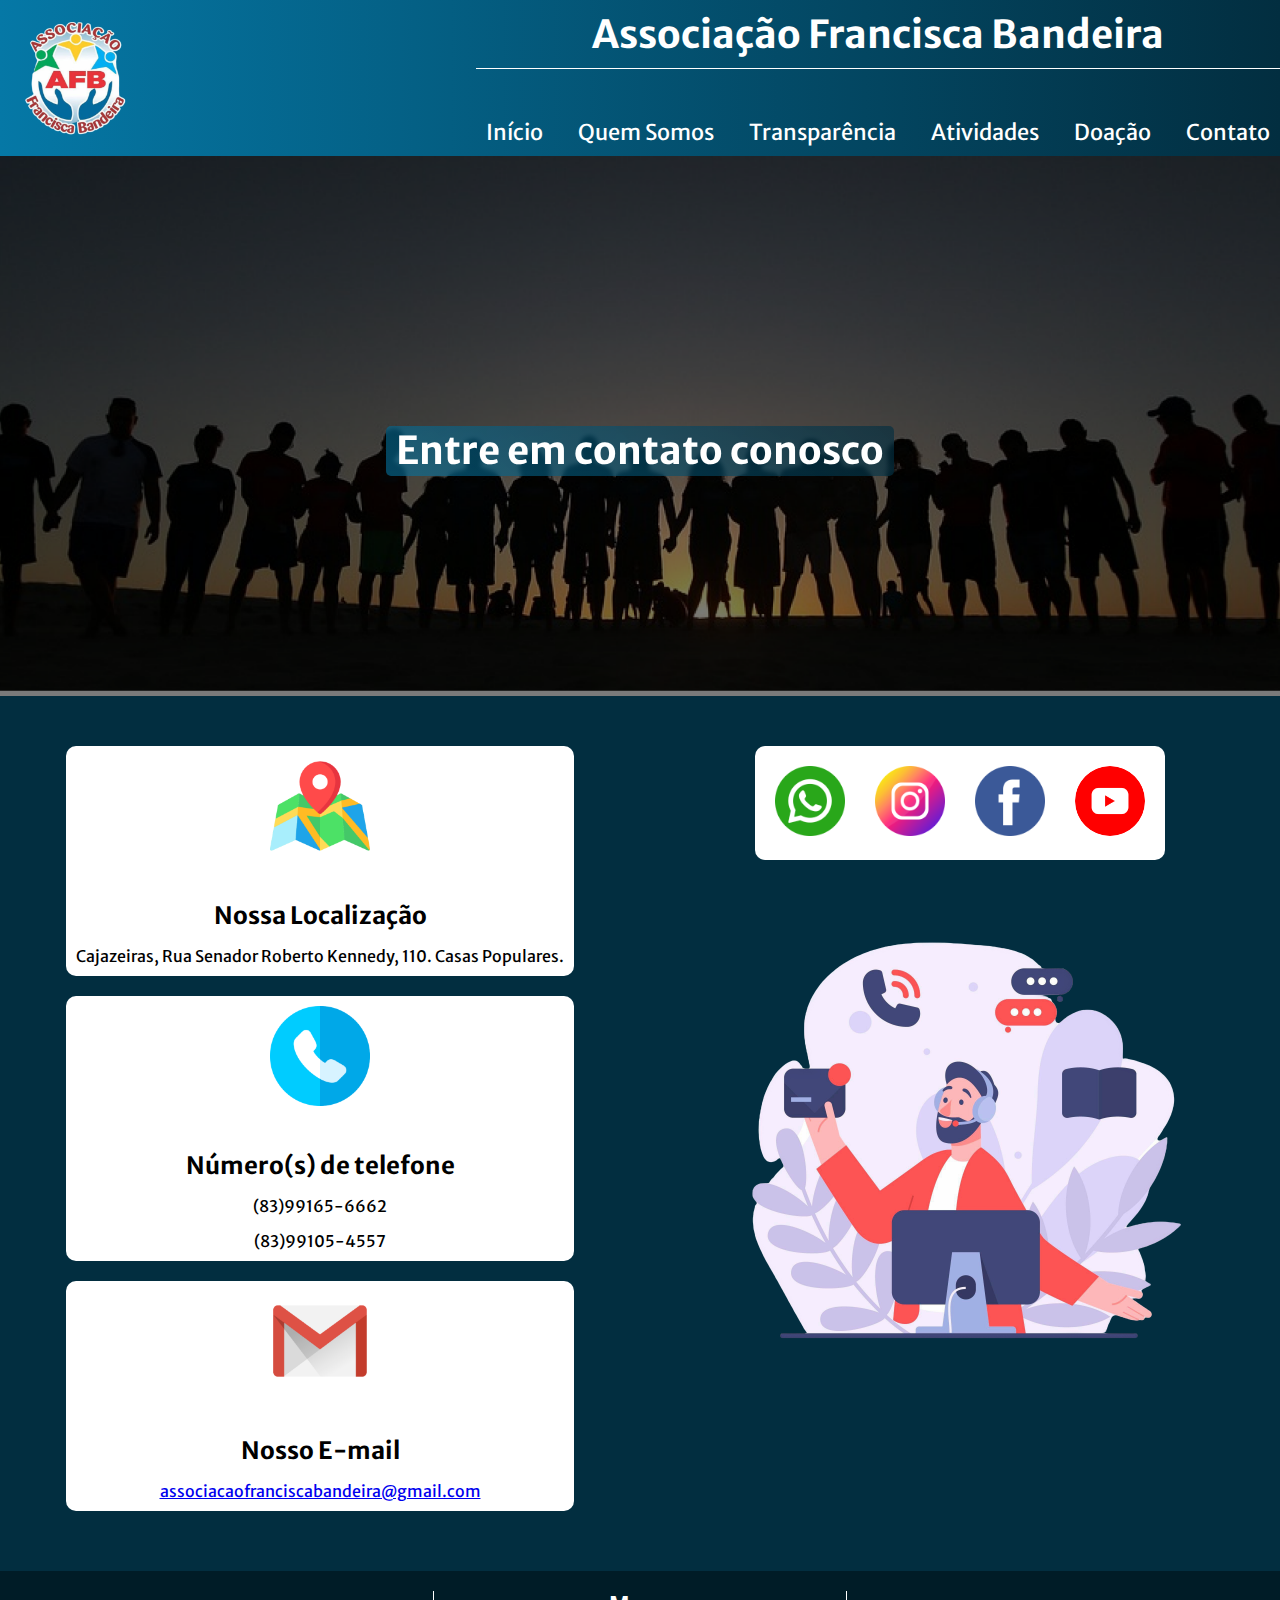
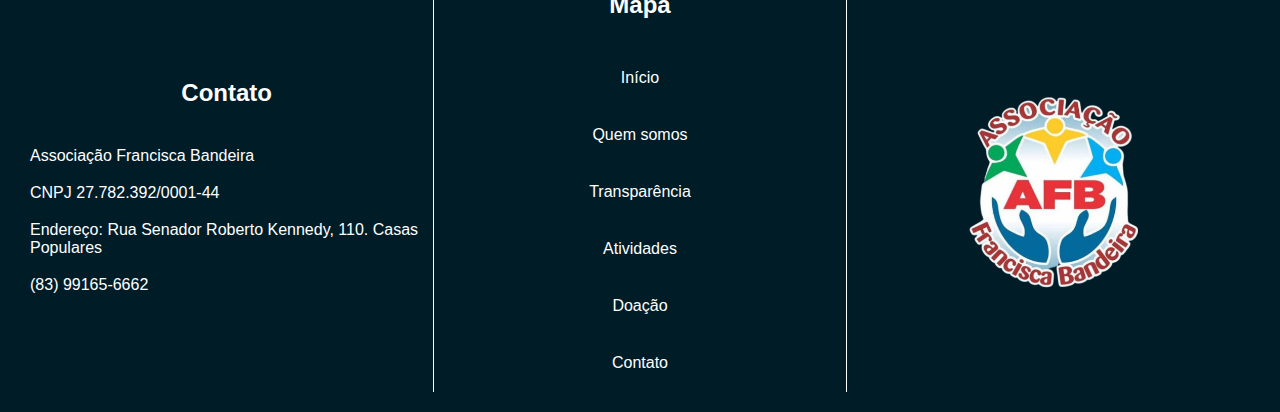
<file: pages/contato.html>
<!DOCTYPE html>
<html lang="pt-br">
<head>
    <meta charset="UTF-8">
    <meta name="viewport" content="width=device-width, initial-scale=1.0">
    <title>ONG-AFB</title>
    <link rel="stylesheet" href="../css/footer.css">
    <link rel="stylesheet" href="../css/header.css">
    <link rel="stylesheet" href="../css/contato.css">
    <link href="https://fonts.googleapis.com/css2?family=Material+Symbols+Outlined" rel="stylesheet" />
</head>

<body>
    <!-- Cabeçalho -->
    <header id="header">
        <!-- Logo -->
        <div class="logo">
            <img src="../assets/images/icons/logo.png" alt="" height="130px">
        </div>
        <!-- Nome da associação e o menu de navegação -->
        <div class="content-right">
            <div class="title">
                <h1>Associação Francisca Bandeira</h1>
            </div>
            <!-- Ícone do menu mobile -->
            <div class="menuMobile" onclick="openMenu()" id="iconMobile">
                <div class="iconMobile">
                    <span class="material-symbols-outlined">
                        menu
                    </span>
                </div>
            </div>
            <!-- menu -->
            <div class="menu" id="menu">
                <span class="material-symbols-outlined" id="closeMenu">
                    close
                </span>
                <div class="content-menu">
                    <ul>
                        <li><a href="../index.html">Início</a></li>
                        <li><a href="quemsomos.html">Quem Somos</a></li>
                        <li><a href="transparencia.html">Transparência</a></li>
                        <li><a href="atividades.html">Atividades</a></li>
                        <li><a href="doacao.html">Doação</a></li>
                        <li><a href="contato.html">Contato</a></li>
                    </ul>
                    <!-- Logo no menu mobile -->
                    <div class="LogoInMenu">
                        <img src="../assets/images/icons/logo.png" alt="" height="150px">
                    </div>
                </div>
            </div>
        </div>
    </header>
    <!-- Parte principal com as formas de contato -->
    <main class="container-contato">
        <!-- banner da página -->
        <section class="banner">
            <img src="../assets/images/content/banner-doação 1.png" alt="">
            <div class="title-banner">
                <h2>Entre em contato conosco</h2>
            </div>
        </section>
        <!-- Contatos -->
        <section class="content-contact">
            <div class="left">
                <div class="cardContact map">
                    <div class="icon iconMap">
                        <img onclick="openMap()" src="../assets/images/icons/mapa 1.png" alt="">
                    </div>
                    <div class="txt">
                        <h2>Nossa Localização</h2>
                        <p>Cajazeiras, Rua Senador Roberto Kennedy, 110. Casas Populares.</p>
                    </div>
                </div>
                <div class="cardContact contatoTel">
                    <div class="icon iconPhone">
                        <img src="../assets/images/icons/telefone 1.png" alt="">
                    </div>
                    <div class="txt">
                        <h2>Número(s) de telefone</h2>
                        <p>(83)99165-6662</p>
                        <p>(83)99105-4557</p>
                    </div>
                </div>
                <div class="cardContact email">
                    <div class="icon iconEmail">
                        <img src="../assets/images/icons/gmail 1.png"  alt="">
                    </div>
                    <div class="txt">
                        <h2>Nosso E-mail</h2>
                        <a href="mailto:associacaofranciscabandeira@gmail.com">
                            <p>associacaofranciscabandeira@gmail.com</p>
                        </a>
                    </div>
                </div>
            </div>
            <div class="right">
                <div class="cardMedia">
                    <div class="socialMedias" id="socialMedias">
                        <div class="whatsapp" id="wha">
                            <div class="iconMedia iconWa" id="whatsapp">
                                <a href="https://wa.me/5583991656662
                                " target="_blank"><img src="../assets/images/icons/whatsapp 1.png" alt=""></a>
                            </div>
                        </div>
                        <div class="insta">
                            <div class="iconMedia iconInsta" id="instagram">
                                <a href="https://www.instagram.com/associacaofranciscabandeira?igsh=MXZvZ2NuZTVic3ZqZw==" target="_blank"><img src="../assets/images/icons/instagram 1.png" alt=""></a>
                            </div>
                        </div>
                        <div class="facebook">
                            <div class="iconMedia iconF" id="facebook">
                                <a href="https://www.facebook.com/FranciscaBandeira" target="_blank"><img src="../assets/images/icons/facebook 1.png" alt=""></a>
                            </div>
                        </div>
                        <div class="youtube">
                            <div class="iconMedia iconY" id="youtube">
                                <a href="https://www.youtube.com/@ONG-AFB" target="_blank"><img src="../assets/images/icons/youtube.png" alt=""></a>
                            </div>
                        </div>
                    </div>
                </div>
                <div class="imgContact">
                    <img src="../assets/images/content/contactImg.png" alt="">
                </div> 
            </div>
        </section>
    </main>
    <!-- Janela com o mapa -->
    <div class="janelaMapa" id="janelaMapa">
        <div class="mapa" id="mapa">
            <div class="btnCloseMap">
                <button id="btnClose">
                    <span class="material-symbols-outlined" id="close">
                        close
                    </span>
                </button>
            </div>
            <iframe src="https://www.google.com/maps/embed?pb=!1m18!1m12!1m3!1d247.57289343073896!2d-38.562497358015975!3d-6.870668208621348!2m3!1f0!2f0!3f0!3m2!1i1024!2i768!4f13.1!3m3!1m2!1s0x7a473f0be686795%3A0x9ae1d1270a555f17!2sR.%20Sen.%20Roberto%20Kenedy%2C%20110%20-%20Lot.%20Casas%20Populares%2C%20Cajazeiras%20-%20PB%2C%2058900-000!5e0!3m2!1spt-PT!2sbr!4v1731979042341!5m2!1spt-PT!2sbr" width="600" height="450" style="border:0;" allowfullscreen="" loading="lazy" referrerpolicy="no-referrer-when-downgrade"></iframe>
        </div>
    </div>
    <!-- Footer das páginas -->
    <footer>
        <div class="content-footer">
            <div class="footer-option contact">
                <div class="title">
                    <h2>Contato</h2>
                </div>
                <div class="txt">
                    <ul class="listFooter">
                        <li>Associação Francisca Bandeira</li>
                        <li>CNPJ 27.782.392/0001-44</li>
                        <li>Endereço: Rua Senador Roberto Kennedy, 110. Casas Populares</li>
                        <li>(83) 99165-6662</li>
                    </ul>
                </div>
            </div>
            
            <div class="footer-option linesDetails">
                <div class="title">
                    <h2>Mapa</h2>
                </div>
                <div class="txt">
                    <ul class="listFooter link">
                        <li><a href="../index.html">Início</a></li>
                        <li><a href="quemsomos.html">Quem somos</a></li>
                        <li><a href="transparencia.html">Transparência</a></li>
                        <li><a href="atividades.html">Atividades</a></li>
                        <li><a href="doacao.html">Doação</a></li>
                        <li><a href="contato.html">Contato</a></li>
                    </ul>
                </div>
            </div>
            <div class="footer-option img">
                <img src="../assets/images/icons/logo.png" alt="" height="250px">
            </div>
        </div>
    </footer>
    <script src="../js/main.js"></script>
    <script src="../js/contato.js"></script>
</body>

</html>
</file>
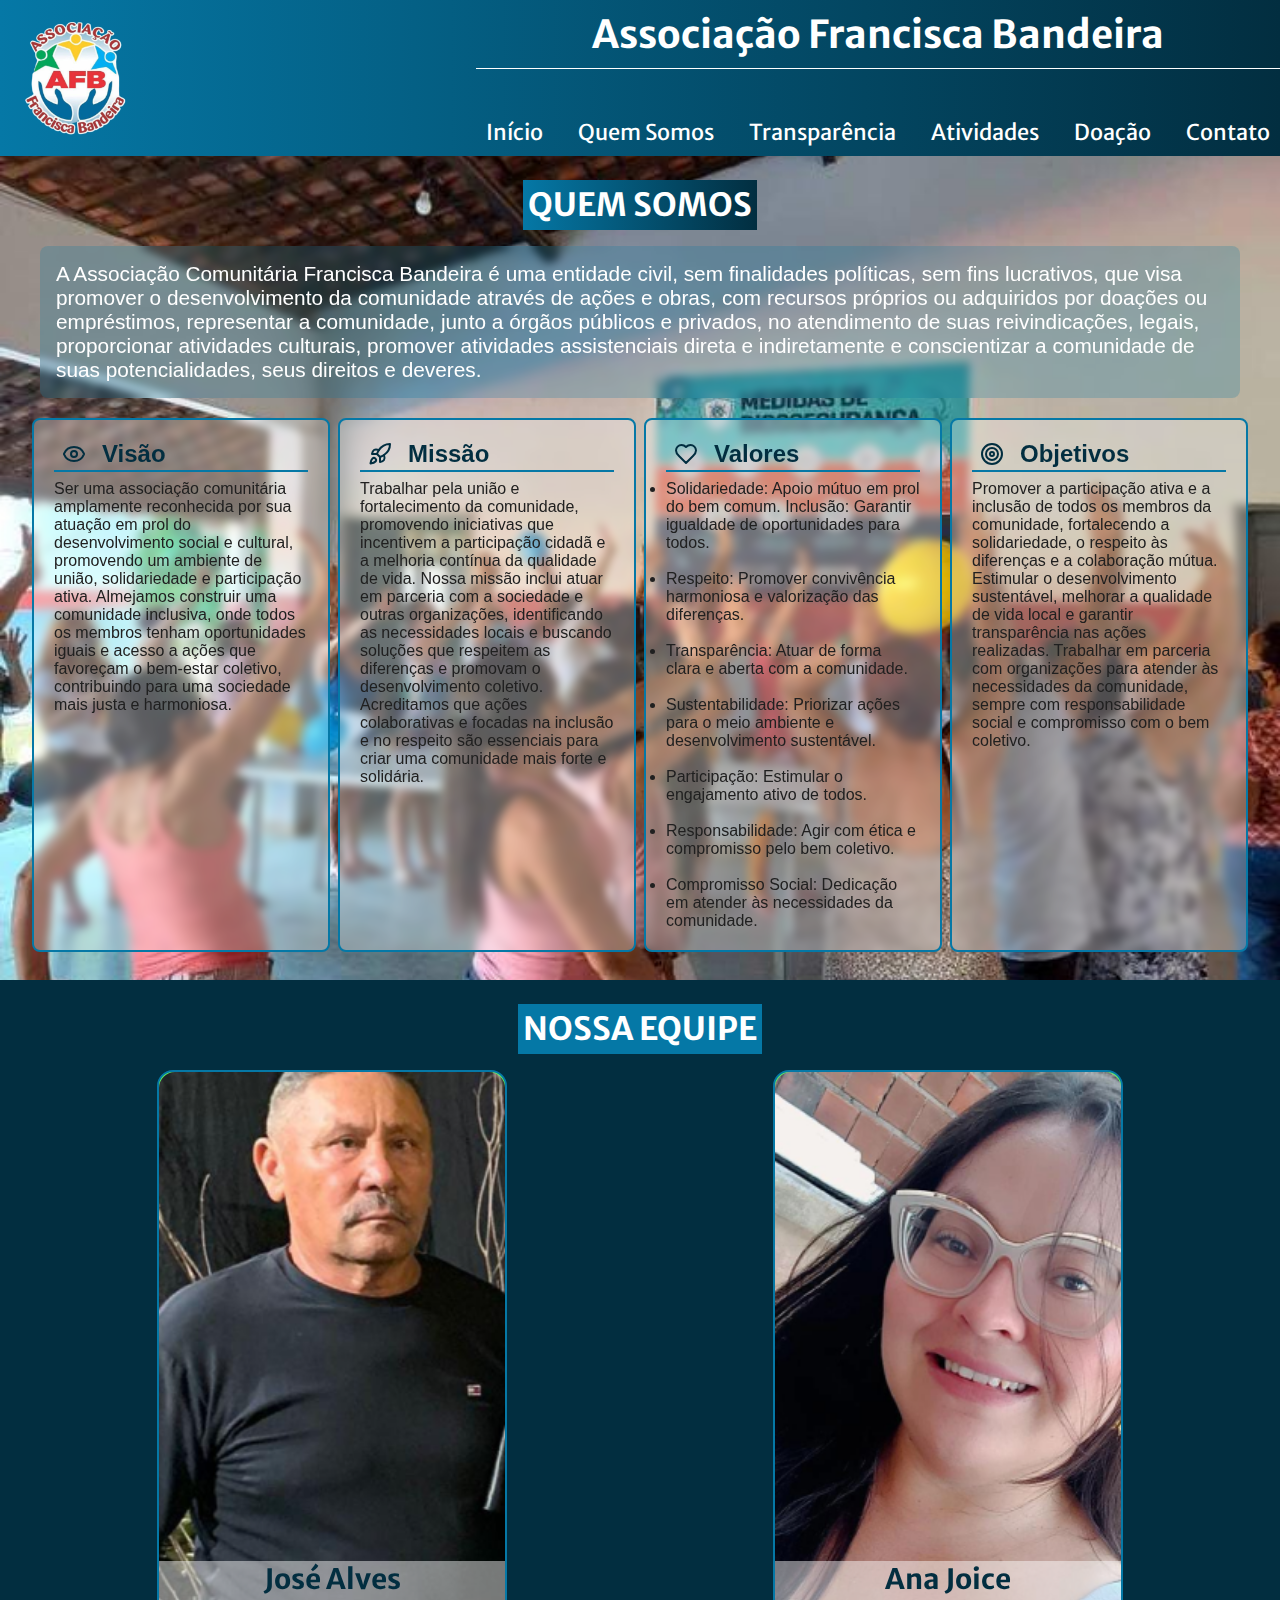
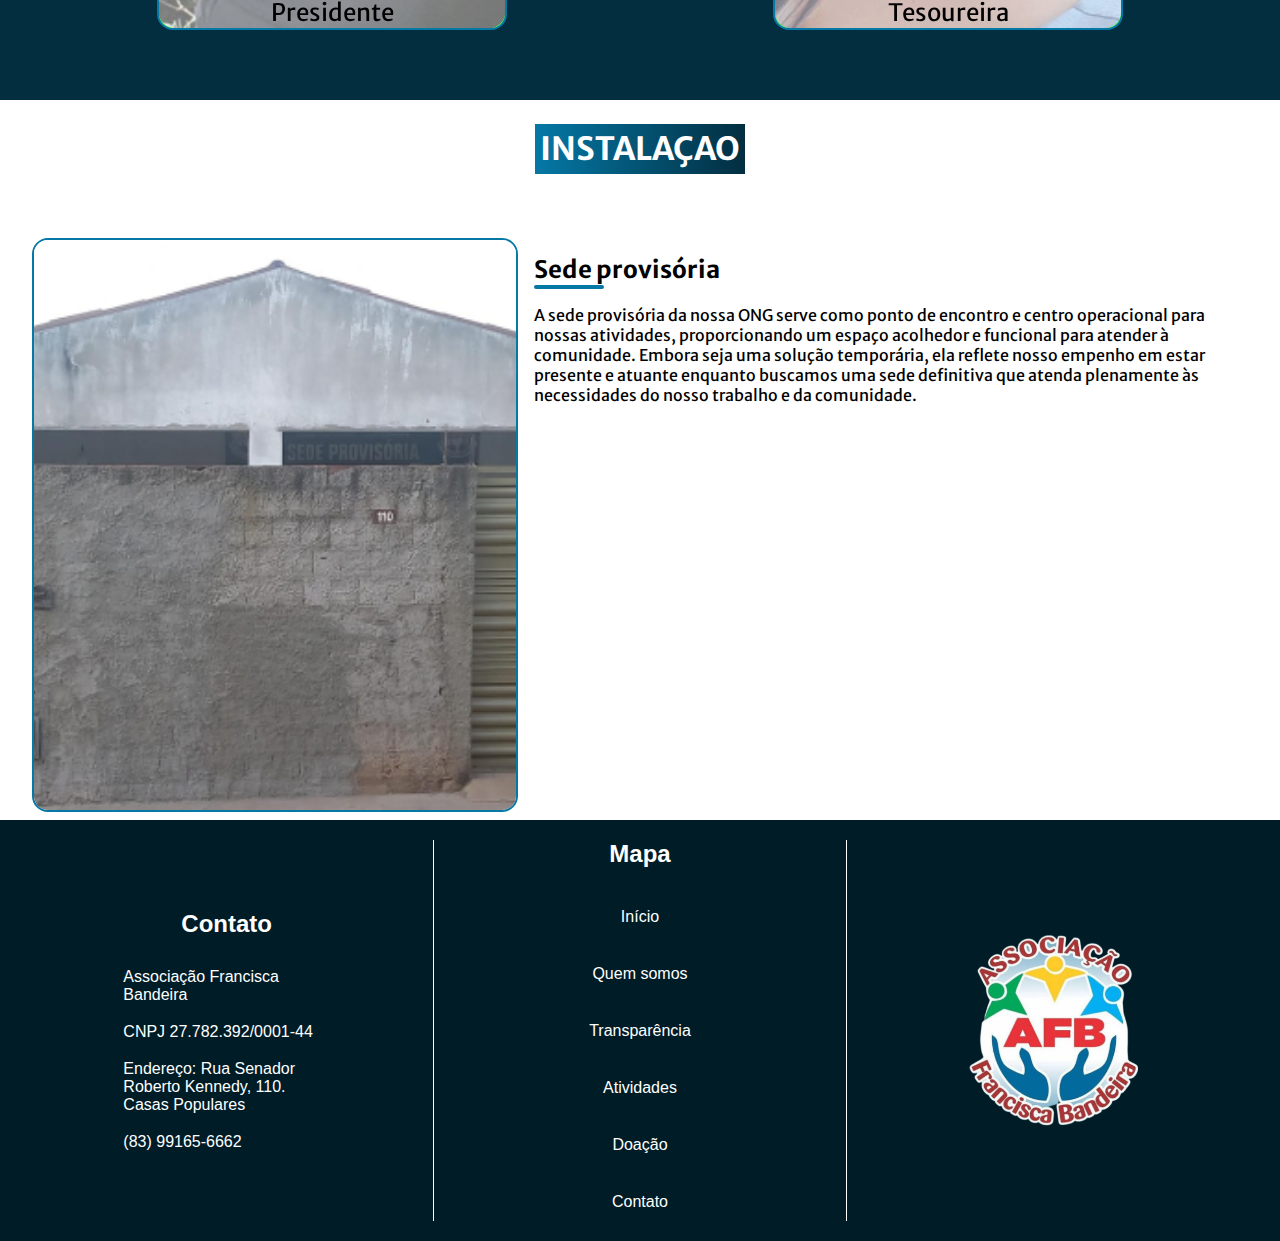
<file: pages/quemsomos.html>
<!DOCTYPE html>
<html lang="pt-br">

<head>
    <meta charset="UTF-8">
    <meta name="viewport" content="width=device-width, initial-scale=1.0">
    <title>ONG-AFB</title>
    <link rel="stylesheet" href="../css/header.css">
    <link href="https://fonts.googleapis.com/css2?family=Material+Symbols+Outlined" rel="stylesheet" />
    <link rel="stylesheet" href="../css/quemsomos.css">
    <link rel="stylesheet" href="../css/footer.css">
</head>

<body>
    <!-- Cabeçalho -->
    <header id="header">
        <!-- Logo -->
        <div class="logo">
            <img src="../assets/images/icons/logo.png" alt="" height="130px">
        </div>
        <!-- Nome da associação e o menu de navegação -->
        <div class="content-right">
            <div class="title">
                <h1>Associação Francisca Bandeira</h1>
            </div>
            <!-- Ícone do menu mobile -->
            <div class="menuMobile" onclick="openMenu()" id="iconMobile">
                <div class="iconMobile">
                    <span class="material-symbols-outlined">
                        menu
                    </span>
                </div>
            </div>
            <!-- menu -->
            <div class="menu" id="menu">
                <span class="material-symbols-outlined" id="closeMenu">
                    close
                </span>
                <div class="content-menu">
                    <ul>
                        <li><a href="../index.html">Início</a></li>
                        <li><a href="quemsomos.html">Quem Somos</a></li>
                        <li><a href="transparencia.html">Transparência</a></li>
                        <li><a href="atividades.html">Atividades</a></li>
                        <li><a href="doacao.html">Doação</a></li>
                        <li><a href="contato.html">Contato</a></li>
                    </ul>
                    <!-- Logo no menu mobile -->
                    <div class="LogoInMenu">
                        <img src="../assets/images/icons/logo.png" alt="" height="150px">
                    </div>
                </div>
            </div>
        </div>
    </header>
    <main>
        <section class="presentation">
            <h1>QUEM SOMOS</h1>
            <div class="presentation-content">

                <p class="history">A Associação Comunitária Francisca Bandeira é uma entidade civil, sem finalidades políticas, sem fins lucrativos, que visa promover o desenvolvimento da comunidade através de ações e obras, com recursos próprios ou adquiridos por doações ou empréstimos, representar a comunidade, junto a órgãos públicos e privados, no atendimento de suas reivindicações, legais, proporcionar atividades culturais, promover atividades assistenciais direta e indiretamente e conscientizar a comunidade de suas potencialidades, seus direitos e deveres.</p>
                <div class="cards">
                    <div class="card">
                        <div class="card-title">
                            <h2>
                                <img src="../assets/images/icons/visao.svg" alt="">
                                Visão
                            </h2>
                        </div>
                        <div class="card-content">
                            <p>Ser uma associação comunitária amplamente reconhecida por sua atuação em prol do desenvolvimento social e cultural, promovendo um ambiente de união, solidariedade e participação ativa. Almejamos construir uma comunidade inclusiva, onde todos os membros tenham oportunidades iguais e acesso a ações que favoreçam o bem-estar coletivo, contribuindo para uma sociedade mais justa e harmoniosa.</p>
                        </div>
                    </div>
                    <div class="card">
                        <div class="card-title">
                            <h2>
                                <img src="../assets/images/icons/missao.svg" alt="">
                                Missão
                            </h2>
                        </div>
                        <div class="card-content">
                            <p>Trabalhar pela união e fortalecimento da comunidade, promovendo iniciativas que incentivem a participação cidadã e a melhoria contínua da qualidade de vida. Nossa missão inclui atuar em parceria com a sociedade e outras organizações, identificando as necessidades locais e buscando soluções que respeitem as diferenças e promovam o desenvolvimento coletivo. Acreditamos que ações colaborativas e focadas na inclusão e no respeito são essenciais para criar uma comunidade mais forte e solidária.</p>
                        </div>
                    </div>
                    <div class="card">
                        <div class="card-title">
                            <h2>
                                <img src="../assets/images/icons/valores.svg" alt="">
                                Valores
                            </h2>
                        </div>
                        <div class="card-content">
                            <ul>
                                <li>
                                    Solidariedade: Apoio mútuo em prol do bem comum.
                                    Inclusão: Garantir igualdade de oportunidades para todos.
                                </li><br>
                                <li>
                                    Respeito: Promover convivência harmoniosa e valorização das diferenças.
                                </li><br>
                                <li>
                                    Transparência: Atuar de forma clara e aberta com a comunidade.
                                </li><br>
                                <li>
                                    Sustentabilidade: Priorizar ações para o meio ambiente e desenvolvimento sustentável.
                                </li><br>
                                <li>
                                    Participação: Estimular o engajamento ativo de todos.
                                </li><br>
                                <li>
                                    Responsabilidade: Agir com ética e compromisso pelo bem coletivo.
                                </li><br>
                                <li>
                                    Compromisso Social: Dedicação em atender às necessidades da comunidade.
                                </li>
                            </ul>
                        </div>
                    </div>
                    <div class="card">
                        <div class="card-title">
                            <h2>
                                <img src="../assets/images/icons/objetivos.svg" alt="">
                                Objetivos
                            </h2>
                        </div>
                        <div class="card-content">
                            <p>Promover a participação ativa e a inclusão de todos os membros da comunidade, fortalecendo a solidariedade, o respeito às diferenças e a colaboração mútua. Estimular o desenvolvimento sustentável, melhorar a qualidade de vida local e garantir transparência nas ações realizadas. Trabalhar em parceria com organizações para atender às necessidades da comunidade, sempre com responsabilidade social e compromisso com o bem coletivo.</p>
                        </div>
                    </div>
                </div>

            </div>
        </section>
        <section class="team">
            <h1>NOSSA EQUIPE</h1>

            <div class="team-container">
                <div class="flip-box">
                    <div class="flip-content">
                        <div class="employee flip-front">
                            <div>
                                <h3>José Alves</h3>
                                <p>Presidente</p>
                            </div>
                            <img src="../assets/images/content/presidente.png" alt="">
                        </div>
                        <!-- <div class="flip-back">
                            <h3>Vice diretor</h3>
                            <p>Lorem ipsum dolor sit amet consectetur adipisicing elit. Ut aliquam numquam, adipisci nobis explicabo labore cupiditate corporis, voluptate ea quis ratione quae cum laboriosam doloremque iure. </p>
                        </div> -->
                    </div>
                </div>

                <div class="flip-box">
                    <div class="flip-content">
                        <div class="employee flip-front">
                            <div>
                                <h3>Ana Joice</h3>
                                <p>Tesoureira</p>
                            </div>
                            <img src="../assets/images/content/tesoureira.png" alt="">
                        </div>
                        <!-- <div class="flip-back">
                            <h3>Vice diretor</h3>
                            <p>Lorem ipsum dolor sit amet consectetur adipisicing elit. Ut aliquam numquam, adipisci nobis explicabo labore cupiditate corporis, voluptate ea quis ratione quae cum laboriosam doloremque iure. </p>
                        </div> -->
                    </div>
                </div>
            </div>

        </section>
        <section class="installations">
            <h1>INSTALAÇAO</h1>
            <div class="installation-card">
                <h3 class="installation-title">Sede provisória</h3>
                <img src="../assets/images/content/localidade.png" alt="">
                <div class="installation-content">
                    <h3 class="installation-title">Sede provisória</h3>
                    <p>A sede provisória da nossa ONG serve como ponto de encontro e centro operacional para nossas atividades, proporcionando um espaço acolhedor e funcional para atender à comunidade. Embora seja uma solução temporária, ela reflete nosso empenho em estar presente e atuante enquanto buscamos uma sede definitiva que atenda plenamente às necessidades do nosso trabalho e da comunidade.</p>
                </div>
            </div>
        </section>
    </main>
    <footer>
        <div class="content-footer">
            <div class="footer-option contact">
                <div class="title">
                    <h2>Contato</h2>
                </div>
                <div class="txt">
                    <ul class="listFooter">
                        <li>Associação Francisca Bandeira</li>
                        <li>CNPJ 27.782.392/0001-44</li>
                        <li>Endereço: Rua Senador Roberto Kennedy, 110. Casas Populares</li>
                        <li>(83) 99165-6662</li>
                    </ul>
                </div>
            </div>
            
            <div class="footer-option linesDetails">
                <div class="title">
                    <h2>Mapa</h2>
                </div>
                <div class="txt">
                    <ul class="listFooter link">
                        <li><a href="../index.html">Início</a></li>
                        <li><a href="quemsomos.html">Quem somos</a></li>
                        <li><a href="transparencia.html">Transparência</a></li>
                        <li><a href="atividades.html">Atividades</a></li>
                        <li><a href="doacao.html">Doação</a></li>
                        <li><a href="contato.html">Contato</a></li>
                    </ul>
                </div>
            </div>
            <div class="footer-option img">
                <img src="../assets/images/icons/logo.png" alt="" height="250px">
            </div>
        </div>
    </footer>
    <script src="../js/main.js"></script>
</body>

</html>
</file>
<file: css/footer.css>
*{
    padding: 0;
    margin: 0;
    box-sizing: border-box;
}
.content-footer{
    background-color: #001C27;
    color: white;
    font-family: Arial, Helvetica, sans-serif;
    display: grid;
    grid-template-columns: repeat(3, 1fr);
    justify-content: space-between;
    align-items: center;
    height: 100%;
    padding: 20px;
    transition: .4s ease-in-out;
}
.listFooter{
    display: flex;
    flex-direction: column;
    gap: 19px;
}
.link{
    align-items: center;
}
.listFooter li{
    list-style: none;
}
.contact{
    order: 1;
}
.linesDetails{
    order: 2;
}
.img{
    order: 3;
}
.txt{
    width: 50%;
}
.link li{
    width: 100%;
}
.link li a{
    color: white;
    text-decoration: none;
    width: 100%;
    display: flex;
    justify-content: center;
    padding: 10px;
    transition: .3s ease-in-out;
}
.link li a:hover{
    background-color: white;
    border-radius: 10px;
    color: black;
}
.footer-option{
    display: flex;
    flex-direction: column;
    height: 100%;
    justify-content: center;
    align-items: center;
    gap: 30px;
    
}
.linesDetails{
    border-right: 1px solid white;
    border-left: 1px solid white;
}
.localLine{
    display: flex;
    height: 230px;
}
.lineFooter{
    background-color: white;
    width: 1px;
    height: 100%;
}
@media(max-width: 768px){
    .link li a:active{
        background-color: white;
        border-radius: 10px;
        color: black;
    }
    .txt{
        width: 100%;
    }
    .contact{
        order: 2;
        border-top: 1px solid white;
        border-bottom: 1px solid white;
        padding: 20px 0px;
        text-align: center;
    }
    .contact .listFooter{
        align-items: center;
    }
    .linesDetails{
        order: 1;
        border-left: none;
        border-right: none;
    }
    .img{
        order: 3;
    }
    .content-footer{
        padding: 20px 0;
        display: flex;
        flex-direction: column;
        gap: 50px;
    }
}
</file>
<file: css/header.css>
@import url('https://fonts.googleapis.com/css2?family=Bubblegum+Sans&family=Chakra+Petch:ital,wght@0,300;0,400;0,500;0,600;0,700;1,300;1,400;1,500;1,600;1,700&family=Itim&family=Junge&family=Merriweather+Sans:ital,wght@0,300..800;1,300..800&display=swap');

*{
    padding: 0;
    margin: 0;
    box-sizing: border-box;
}
:root{
    /*Cores do header*/
    --cor-primaria: #0578A6;
    --cor-secundaria: #022E40;

    /*Fonte principal*/
    --fonte-principal: "Merriweather Sans";
}
header{
    background-image: linear-gradient(to right, var(--cor-primaria), var(--cor-secundaria));
    display: grid;
    grid-template-columns: repeat(2, 1fr);
    align-items: center;
    color: white;
    position: sticky;
    z-index: 2;
    top: 0;
    transition: .2s;
    font-family: var(--fonte-principal);
}
.logo{
    height: 150px;
    width: 150px;
}
.logo img{
    height: 100%;
    width: 100%;
    object-fit: contain;
}
.iconMobile span{
    font-size: 30px;
    display: flex;
}

.content-right .title{
    width: 100%;
}
.content-right .title h1{
    border-bottom: 1px solid white;
    font-size: 3vw;
    text-align: center;
    padding: 10px;
}
.content-right{
    display: flex;
    flex-direction: column;
    gap: 30px;
    padding-bottom: 10px;
    align-items: center;
    transition: .4s;
}
.content-menu ul{
    list-style: none;
    display: flex;
    gap: 15px;
    align-items: center;
    font-size: 1.7vw;
    margin-bottom: 0 !important;
}
.content-menu li a{
    color: white;
    text-decoration: none;
    padding: 10px;
    border-radius: 10px;
    border-bottom: 1px solid transparent;
    white-space: nowrap;
}
.content-menu li a:hover{
    border-bottom: 1px solid white;
    transition: .4s ease-in-out;
}
.line{
    width: 30px;
    height: 3px;
    background-color: white;
    display: flex;
    margin: 3px;
}
.menuMobile{
    border: 1px solid white;
    border-radius: 50%;
    height: 40px;
    width: 40px;
    display: flex;
    flex-direction: column;
    justify-content: center;
    align-items: center;
    cursor: pointer;
    display: none;
}
#closeMenu{
    font-size: 0;
}
.LogoInMenu{
    display: none;
}

@media (max-width: 700px){
    .menuMobile{
        display: flex;
    }
    .logo {
        height: 100px;
        width: 150px;
    }
    .content-right{
        width: 100%;
        gap: 15px;
    }
    .content-right .title h1{
        font-size: 6vw;
    }
    .menu{
        padding: 15px;
        position: absolute;
        background-color: #001b26de;
        height: 100vh;
        backdrop-filter: blur(7px);
        top: 0;
        width: 0;
        right: 0;
        overflow: hidden;
        visibility: hidden;
        transition: .4s cubic-bezier(0.42, 0, 0.16, 2.45);
    }
    .LogoInMenu{
        display: flex;
        justify-content: center;
        height: 200px;
        align-items: center;
    }
    .menu.ativeMenu{
        height: 100vh;
        width: 65vw;
        overflow: visible;
        visibility: visible;
    }
    .menu.ativeMenu #closeMenu{
        transform: rotate(360deg);
        transition: .6s cubic-bezier(0.42, 0, 0, 2.12);
    }
    #closeMenu{
        color: red;
        font-size: 10vw !important;
    }
    .menu .content-menu ul{
        display: flex;
        flex-direction: column;
        font-size: 6vw;
        padding: 15px;
        gap: 30px;
    }
    header{
        display: flex;
        flex-direction: column;
    }
}
</file>
<file: css/homePage.css>
@import url('https://fonts.googleapis.com/css2?family=Bubblegum+Sans&family=Chakra+Petch:ital,wght@0,300;0,400;0,500;0,600;0,700;1,300;1,400;1,500;1,600;1,700&family=Itim&family=Junge&family=Merriweather+Sans:ital,wght@0,300..800;1,300..800&display=swap');

:root{
    /*Cores do header*/
    --cor-primaria: #0578A6;
    --cor-secundaria: #022E40;
    --cor-About: #022E40;
    /*Fonte principal*/
    --fonte-principal: "Merriweather Sans";
}
body{
    background-color: var(--cor-About);
}
.container-main{
    position: relative;
    z-index: 1;
}
.carousel-item img {
    width: 100%; 
    max-height: 100vh;
    height: 70vh; 
    object-fit: cover; 
    background-position: top;
}
.btnHome, .txtSlider{
    position: absolute;
    left: 0;
    top: 50%;
    width: 100%;
    display: flex;
    justify-content: space-evenly;
}
.txtSlider > h2{
    color: white;
    background-color: rgba(0, 0, 0, 0.521);
    backdrop-filter: blur(5px);
    padding: 5px;
    font-family: var(--fonte-principal);
    border-radius: 5px;
    font-size: 2vw;
}
.btnSlider{
    height: 50px;
    width: 130px;
    border-radius: 10px;
    border: 1px solid white;
    background-color: #03a64aa6;
    color: white;
    backdrop-filter: blur(10px);
    cursor: pointer;
    font-weight: bold;
}
.btnSlider:hover{
    background-color: #03a64a;
    transition: .4s ease-in-out;
}
.resumeAbout{
    width: 100%;
    margin: 60px auto;
    background-color: var(--cor-About);
}
.slider{
    position: relative;
    z-index: 3;
    border-bottom: 5px solid var(--cor-primaria);
}
.content-About{
    display: grid;
    grid-template-columns: repeat(2, 1fr);
    align-items: center;
    justify-items: center;
    gap: 30px;
    color: white;
    top: 35%;
}
.imgAbout {
    width: 100%; 
    max-width: 500px;
    height: auto; 
    overflow: hidden; 
}
.imgAbout img {
    width: 100%; 
    height: auto; 
    display: block; 
    border-radius: 15px;
    padding: 10px;
}
.txtAbout{
    text-indent: 15px;
    padding: 20px;
}
.containerMainSwiper{
    display: flex;
    justify-content: center;
    align-items: center;
    width: 100%;
    padding: 25px;
    /* height: 100vh; */
    overflow: hidden;
}
.containerCardsPj{
    width: 80%;
    max-width: 600px;
    margin: 0 auto;
}
.titleGalery{
    width: 100%;
    display: flex;
    justify-content: center;
    color: white;
}
.capaProject{
    width: 300px;
    max-width: 350px;
}
.capaProject img{
    width: 100%;
    object-fit: cover;
    border-radius: 10px;
    cursor: pointer;
}

.capaProject img:hover{
    box-shadow: 0 0 20px 2px black;
    transition: .4s ease-in-out;
}
.janelaGalery, .janelaDiaCrianca, .janelaTrab{
    position: fixed;
    top: 0;
    left: 0;
    background-color: #000000c4;
    z-index: 999;
    backdrop-filter: blur(5px);
    display: flex;
    align-items: center;
    justify-content: center;
    color: white;
    height: 0;
    width: 0;
    overflow: hidden;
    visibility: hidden;
    transition: .4s ease-in-out;
}
.galery
.sliderCrianca, .sliderTrab{
    width: 100%;
    display: flex;
    justify-content: center;
    height: 100%;
    align-items: center;
}
.sliderCrianca.swiper-slide{
    display: flex;
    align-items: center;
}
.sliderTrab.swiper-slide{
    display: flex;
    justify-content: center;
}
.galeryDiaCrianca{
    width: 100%;
    max-width: 600px;
    height: 100%;
    margin: 20px auto;
}
.sliderCrianca video{
    max-height: 500px;
    height: 100%;
    width: 90%;
} 
.galeriaDiaCrianca{
    width: 100%;
    height: 100%;
}
.janelaGalery.ativeGalery, .janelaDiaCrianca.ativeGalery, .janelaTrab.ativeGalery{
    height: 100vh;
    width: 100vw;
    overflow: visible;
    visibility: visible;
}
.galery{
    height: 95%;
    width: 60%;
    border-radius: 10px;
    display: flex;
    flex-direction: column;
    justify-content: center;
}
.galeryProjects{
    display: flex;
}
.closeGalery{
    position: absolute;
    top: 0;
    border: 1px solid red;
    border-radius: 50%;
    background-color: red;
    cursor: pointer;
}
.closeGalery:hover{
    transform: scale(1.2);
    transition: .4s ease-in-out;
}
.fotosContainer{
    display: flex;
    align-items: center;
}
.slideVideo{
    display: flex !important;
    justify-content: center;
    align-items: center;
    height: 90vh !important;
}
.slideVideo video{
    height: 80% !important;
    width: 100% !important;
}

.cards-atividades{
    background-color: white;
    position: relative;
    z-index: 3;
    padding: 0 0 60px;
}
.title-atvd{
    padding: 25px;
}
.title-atvd h2{
    width: 50%;
    text-align: center;
    background-image: linear-gradient(45deg, #0578A6, #022E40);
    color: white;
    padding: 10px;
}
.container-card{
    display: grid;
    grid-template-columns: repeat(3, 1fr);
    justify-items: center;
    padding: 20px;
}
.card{
    width: 300px;
   box-shadow: 0px 0px 20px #858585;
    border: 1px solid var(--cor-primaria);
}
.card .imgCard, .imgCard img{
    width: 100%;
}
.imgCard{
    width: 100%;
    height: 200px;
    display: flex;
    justify-content: center;
}
.imgCard img{
    width: 100%;
    height: 100%;
}
.card .imgCard img, .card{
    border-radius: 10px 10px 0 0;
}
.iconCard{
    height: 90px;
    display: flex;
    align-items: center;
    justify-content: center;
}
.iconCard img{
    height: 100%;
}
.txtCard{
    display: flex;
    height: 60px;
    align-items: center;
    justify-content: center;
    text-align: center;
}
.btnSM{
    display: flex;
    justify-content: center;
    height: 60px;
    align-items: center;
}
.btnSM button{
    height: 40px;
    width: 100px;
    border-radius: 5px;
    border: 1px solid white;
    background-color: #03A64A;
    color: white;
    cursor: pointer;
}
.btnSM button a{
    color: white;
    text-decoration: none;
}
.btnCloseGalery{
    position: absolute;
    top: 0;
    z-index: 999;
    right: 50%;
}
/*Parte de depoimentos*/
.containerDepoimentos{
    display: grid;
    grid-template-columns: repeat(2, 1fr);
    /* grid-template-rows: 100vh; */
    justify-items: center;
    padding-top: 50px;
    border-top: 3px solid #005679;
    color: white;
    padding-bottom: 40px;
}
.contentDepoimentos{
    display: flex;
    align-items: center;
    width: 90%;
    overflow: hidden;
    position: relative;
    margin: 15px;
    height: 80%;
    box-shadow: 0px 0px 20px 0px var(--cor-primaria);
}
.contentDepoimentos:active{
    box-shadow: 0px 0px 30px 10px var(--cor-primaria);
}
.iconDep .bi{
    font-size: 6vw;
}
.elementsLeft img{
    width: 65%;
}
.elementsLeft{
    display: grid;
    flex-direction: column;
    grid-template-columns: 1fr;
    grid-template-rows: 20% 1fr;
    justify-items: center;
}
.sliderDep{
    background-color: white;
    border-radius: 10px;
    color: black;
    width: 90%;
    padding: 15px;
}
.sliderDep.swiper-slide{
    display: flex;
    align-items: flex-start;
    flex-direction: column;
    justify-content: center;
    cursor: grab;
    padding: 40px;
}
.sliderDep.swiper-slide:active{
    cursor: grabbing;
}
.person{
    display: flex;
    gap: 10px;
    align-items: center;
    justify-content: center;
    height: 100%;
    padding: 10px 0;
}
.person .bi{
    font-size: 3vw;
}
.namePerson span{
    color: rgba(0, 0, 0, 0.637);
}
@media(max-width: 930px){
    .content-About{
        display: flex;
        flex-direction: column;
        justify-content: center;
        align-items: center;
    }
    .container-card{
        display: grid;
        grid-template-columns: repeat(2, 1fr);
        gap: 30px;
        padding: 0;
    }
    .card03{
        grid-column: 1 / -1;
    }
     .galery{
        width: 80%;
    }
    .contentDepoimentos{
        height: 100%;
    }
}
@media(max-width: 768px){
    .txtSlider h2{
        font-size: 6vw;
        text-align: center;
    }
    .content-About{
        position: static;
    }
    .title-atvd h2{
        font-size: 6vw;
        width: 70%;
    }
    .txtAbout p{
        font-size: 4vw;
        padding: 10px;
    }
    .container-card{
        grid-template-columns: 1fr;
        gap: 30px;
    }
    .card03{
        grid-column: 1;
    }
    .bodyGalery{
        display: flex;
        flex-direction: column;
        height: 100%;
        justify-content: center;
    }
    .galery{
        width: 100%;
    }
    .slide{
        display: flex !important;
        flex-direction: column;
        height: 100%;
        justify-content: center;
    }
    .slide img{
        width: 100%;
    }
    .galeryProjects{
        display: flex;
        flex-direction: column;
    }
    .containerDepoimentos{
        grid-template-columns: 1fr;
        grid-template-rows: repeat(2, 1fr);
        gap: 30px;
        padding-bottom: 50px;
    }
    .elementsLeft img{
        height: 90%;
    }
    .iconDep .bi{
        font-size: 20vw;
    }
    .contentDepoimentos{
        height: 100%;
    }
    .person, .txtDep{
        font-size: 3vw;
    }
    .iconPerson .bi{
        font-size: 6vw;
    }
}
</file>
<file: css/galeryWorks.css>
.galeryWork{
    display: grid;
    grid-template-rows: repeat(3, 1fr);
    grid-template-columns: repeat(3, 1fr);
    gap: 20px;
    position: relative;
    justify-items: center;
    max-width: 80%;
    overflow-y: scroll;
    height: 100vh;
}
#open{
    height: 0;
    width: 0;
    position: absolute;
    background-color: rgba(0, 0, 0, 0.411);
    backdrop-filter: blur(5px);
    transition: .4s ease-in-out;
}
.container-galeryWork{
    height: 100%;
    width: 100%;
    display: flex;
    flex-direction: column;
    align-items: center;
}
.imgPreview{
    cursor: pointer;
    width: 100%;
    height: 100%;
    display: flex;
    position: relative;
    justify-content: center;
}
.imgPreview img{
    width: 100%;
}

#open.ativeImg{
    height: 100%;
    width: 100%;
    position: fixed;
    display: flex;
    justify-content: center;
    align-items: center;
    flex-direction: column;
    position: fixed;
    top: 0;
    z-index: 999;
}

.close{
    font-size: 0;
    visibility: hidden;
    cursor: pointer;
}
#open.ativeImg .close{
    font-size: 2vw;
    position: absolute;
    background-color: red;
    color: white;
    border-radius: 50%;
    padding: 3px;
    opacity: 1;
    top: 0;
    overflow: visible;
    visibility: visible;
}
#open #localImg{
    display: flex;
    align-items: center;
    justify-content: center;
    width: 80%;
    height: 90%;
}
#open.ativeImg #localImg img{
    width: 100%;
    height: 100%;
}
#open #localImg img{
    width: 0;
    height: 0;
    transition: .4s cubic-bezier(0.165, 0.84, 0.44, 1);
}
@media(max-width: 468px){
    .galeryWork{
        grid-template-columns: repeat(2, 1fr);
    }
    #open #localImg{
        width: 95% !important;
        height: 90% !important;
    }
    #open.ativeImg .close{
        font-size: 6vw !important;
    }
}
</file>
<file: css/atividades.css>
@import url('https://fonts.googleapis.com/css2?family=Bubblegum+Sans&family=Chakra+Petch:ital,wght@0,300;0,400;0,500;0,600;0,700;1,300;1,400;1,500;1,600;1,700&family=Itim&family=Junge&family=Merriweather+Sans:ital,wght@0,300..800;1,300..800&display=swap');

:root{
    /*Cores do header*/
    --cor-primaria: #0578A6;
    --cor-secundaria: #022E40;

    /*Fonte principal*/
    --fonte-principal: "Merriweather Sans";
}
*{
    padding: 0;
    margin: 0;
    box-sizing: border-box;
}

body{
    background-color: var(--cor-secundaria);
    font-family: var(--fonte-principal);
}

.bannerImg{
    position: relative;
    height: 95vh;
    width: 100%;
    z-index: -1;
    
}
.bannerImg img{
    width: 100%;
    height: 100%;
    object-fit: cover;
    background-color: black;
}

.titleBanner{
    position: absolute;
    display: flex;
    justify-content: center;    
    width: 100%;
    /*font-family: "Itin";*/
    font-family: var(--fonte-principal);
    color: white;
    font-size: 2.5vw;
    top: 35%;
    
}

.titleBanner h2{
    height: 100%;
    padding: 10px 30px;
    border-radius: 8px;
    background-color: rgba(255, 255, 255, 0.5);
    color: white;
    text-shadow: 2px 2px 4px rgba(0, 0, 0, 0.6); 

}

.bannerText{
    color: white;
    padding: 65px 50px;
    display: flex;
    flex-direction: column;
    justify-content: center;
    align-items: center;
}

.bannerText h1{
    font-size: 2.5vw;
    text-align: center;
    padding-bottom: 45px;
}

.textBlock p{
    font-family: 'Inter';
    padding-bottom: 40px;
    font-size: 1.8vw;
}

.bannerText img{
    width: 15%;
    height: auto;
    padding-top: 30px;
}

.sectionActivities{
    background-color: white;
    padding: 30px 0 60px;
    width: 100%;
    display: flex;
    flex-direction: column;
    align-items: center;
}

.sectionActivities h2{
    background: linear-gradient(to right, #0578A6, #022E40);
    width: 385px;
    height: 70px;
    color: white;

    display: flex;
    justify-content: center;
    align-items: center;

}

.container{
    display: flex;
    justify-items: center;
    flex-direction: row;
    justify-content: center;
    gap: 58px;
    margin-top: 0px;
    max-width: 85%;
    /*height: 650px;*/
    /* box-shadow: 0 2px 0 var(--cor-primaria);  */

}
.container .img{
    width: 400px;
    max-width: 400px;
    display: flex;
    height: 100%;
    border-radius: 51%;
    flex-direction: column;
    align-items: center;
    gap: 40px;
    justify-content: center;

}
.img img, img .img02{
    height: 400px;
    width: 400px;
    max-height: 100%;
    max-width: 100%;
    object-fit: cover;
    border-radius: 50%;
}

.txt-content{
    height: 100%;
    display: flex;
    flex-direction: column;
    justify-content: center;
    gap: 16px;
    font-size: 1.5vw;
}

.title h2{
    padding: 20px;
}

.txt{
    display: flex;
    flex-direction: column;
    gap: 30px;
    padding: 10px;
    width: 100%;
}

.content .txt{
    order: 1;
}

.content .img{
    order: 2;
}
.localLineAtv{
    width: 100%;
    display: flex;
    justify-content: center;
    padding: 50px 0;
}
.localLineAtv .lineAtv{
    background-color: #022E40;
    height: 5px;
    width: 80%;
    display: flex;
    border-radius: 10px;
}
/* responsividade */

@media(max-width: 800px){

    .container{
        display: flex;
        flex-direction: column;
        align-items: center;
    }

    .content .txt{
        order: 2;
    }
    .content .img{
        order: 1;
    }
    .txt-content, .textBlock p{
        font-size: 3vw !important;
    }

    .img{
        width: 100%;
        display: flex;
        justify-content: center;
    }

    .sectionActivities{
        gap: 30px;
    }

    .img{
        width: 100%;
        height: 400px;
    }
    .img .img02{
        justify-content: center;
        align-items: center;
        width: 400px;
        max-width: 400px;
        height: 400px;
        display: flex;
    }
    .bannerText img{
        width: 50%;
    }
}
@media(max-width: 650px){
    .img{
        width: 100%;
    }
    .img img{
        height: 300px;
        width: 300px;
    }
}
</file>
<file: css/contato.css>
@import url('https://fonts.googleapis.com/css2?family=Bubblegum+Sans&family=Chakra+Petch:ital,wght@0,300;0,400;0,500;0,600;0,700;1,300;1,400;1,500;1,600;1,700&family=Itim&family=Junge&family=Merriweather+Sans:ital,wght@0,300..800;1,300..800&display=swap');

:root{
    /*Cores do header*/
    --cor-primaria: #0578A6;
    --cor-secundaria: #022E40;

    /*Fonte principal*/
    --fonte-principal: "Merriweather Sans";
}
header{
    z-index: 0 !important;
}
body{
    background-color: var(--cor-secundaria);
    z-index: 1;
    position: relative;
}
.banner{
    height: 60vh;
    width: 100%;
    position: relative;
    z-index: 1;
}
.banner img{
    width: 100%;
    background-color: black;
    object-fit: cover;
    height: 100%;
}
.title-banner{
    position: absolute;
    bottom: 0;
    color: white;
    top: 50%;
    display: flex;
    justify-content: center;
    width: 100%;
    font-family: var(--fonte-principal);
    font-size: 2vw;
    height: 50px;
}
.title-banner h2{
    height: 100%;
    background-image: linear-gradient(45deg, #0578a694, #022e40a3);
    backdrop-filter: blur(2px);
    padding: 0px 10px 0;
    border-radius: 5px;
    height: 100%;
}
.container-contato{
    z-index: -1;
    position: relative;
}
.content-contact{
    display: grid;
    grid-template-columns: repeat(2, 1fr);
    justify-items: center;
    color: rgb(0, 0, 0);
    padding-bottom: 60px;
}
.cardContact{
    display: flex;
    flex-direction: column;
    align-items: center;
    text-align: center;
    font-family: var(--fonte-principal);
    gap: 20px;
    background-color: white;
    border-radius: 10px;
}
.icon{
    max-width: 400px;
    width: 100%;
    position: relative;
}
.icon img{
    width: 30%;
    padding: 10px;
}
.iconMap img{
    animation: mapAnimator 1s infinite ease-in-out;
    cursor: pointer;
}
.left{
    padding-top: 50px;
    display: flex;
    flex-direction: column;
    justify-content: space-between;
    gap: 20px;
}
.right{
    gap: 30px;
    padding-top: 50px;
    display: flex;
    flex-direction: column;
    align-items: center;
}
.janelaMapa{
    background-color: #000000a8;
    position: fixed;
    bottom: 0;
    right: 0;
    left: 0;
    backdrop-filter: blur(5px);
    display: flex;
    justify-content: center;
    align-items: center;
    height: 0;
    overflow: hidden;
    visibility: hidden;
    transition: .4s ease-in-out;
}
.janelaMapa.ativeMap{
    height: 100vh;
    overflow: visible;
    visibility: visible;
}
.janelaMapa.ativeMap .mapa iframe{
    height: 450px;
    width: 600px;
    overflow: visible;  
    visibility: visible;
}
.mapa{
    position: relative;
}
.mapa iframe{
    height: 0;
    width: 0;
    overflow: hidden;
    visibility: hidden;
    transition: .4s ease-in-out;
}
.txt{
    display: flex;
    width: 100%;
    flex-direction: column;
    gap: 15px;
    padding: 10px;
    align-items: center;
}
.mapa iframe{
    border-radius: 15px;
}
#btnClose{
    position: absolute;
    right: -10px;
    top: -10px;
    border-radius: 50%;
    height: 35px;
    width: 35px;
    border: 1px solid red;
    color: #ffffff;
    background-color: #ff0000b0;
    cursor: pointer;
}
.iconMap img:hover{
    animation: mapAnimator .3s infinite;
}
.cardContact:hover .iconPhone img{
    animation: phoneAnimator .2s ease-in-out;
} 
.cardContact:hover .iconEmail img{
   animation: envAnimator .2s ease-in-out;
}
.socialMedias{
    display: flex;
    flex-direction: row;
    padding: 20px; 
    justify-content: center; 
    background-color: white;
    gap: 30px;
    border-radius: 10px; 
}
.cardMedia{
    display: flex;
    justify-content: center;
}
.socialMedias.styleWhats{
    background-image: linear-gradient(to right, #0DF205, #2FA61C, #93D989);
}
#socialMedias.styleInsta{
    background-image: linear-gradient(to top, #D91E98, #A31CA6, #6F1FBF);
}
#socialMedias.styleFace{
    background-image: linear-gradient(to top, #0511F2, #4147BF, #37538C);
}
#socialMedias.styleYoutube{
    background-image: linear-gradient(to left, #F20505, #F25252, #F2B6B6);
}
#youtube a img{
    border-radius: 50%;
}
#youtube a img:hover{
    border: 1px solid white;
    transition: .4s ease-in-out;
}
.iconMedia{
    width: 70px;
}
.iconMedia img{
    width: 100%;
    cursor: pointer;
}
.iconMedia img:hover{
    transform: scale(1.2);
    transition: .2s;
}
.imgContact{
    width: 100%;
    max-width: 500px;
} 
.imgContact img{
    width: 100%;
} 

@keyframes mapAnimator {
    0%{
        transform: scale(1.0);
    }
    50%{
        transform: scale(.8);
    }
    100%{
        transform: scale(1.0);
    }
}
@keyframes envAnimator {
    0%{
        transform: translate3d(0, 10px, 0);
    }
    50%{
        transform: translate3d(0, -10px, 0);
    }
    100%{
        transform: translate3d(0, 10px, 0);
    }
}
@keyframes phoneAnimator {
    from{
        transform: rotate(80deg);
    }
    to{
        transform: rotate(0deg);
    }
}
@media(max-width: 750px){
    .mapa{
        width: 70%;
    }
    .imgContact{
        display: none;
    }
    .mapa iframe{
        width: 100% !important;
    }
    .content-contact{
        grid-template-columns: 1fr;
    }
    .title-banner h2{
        display: flex;
        align-items: center;
        width: 90%;
        justify-content: center;
        font-size: 6vw;
    }
    .left, .right{
        width: 80%;
    }
    .cardContact .txt{
        font-size: 3vw;
    }
    .socialMedias{
        display: flex;
        flex-direction: row;
        padding: 10px;
        justify-content: center;
        gap: 0;
    }
    .socialMedias img{
        width: 60%;
    }
}
</file>
<file: css/quemsomos.css>
/* Section Presentation */
.presentation {
  --presentation-height: calc(100vh - 200px);
  min-height: var(--presentation-height);
  background-image: url(../assets/images/content/img05.jpeg);
  background-position: center;
  background-repeat: no-repeat;
  background-size: cover;

  padding: 0.5rem 2rem;

  display: flex;
  flex-direction: column;
  align-items: center;
  gap: 1rem;
}

.presentation-content {
  display: flex;
  flex-direction: column;
  justify-content: space-evenly;
  align-items: center;
  min-height: calc(var(--presentation-height) - 41px - 3rem);
}

.presentation h1 {
  background-image: linear-gradient(to right, var(--cor-primaria), var(--cor-secundaria));
  font-family: var(--fonte-principal);
  color: #fff;
  padding: 5px 5px;
  margin-top: 1rem;
}

.history {
  max-width: 1200px;
  width: 100%;
  padding: 1rem;
  background-color: #0578a63b;
  backdrop-filter: blur(4px);
  border-radius: 8px;
  color: white;
  font-family: sans-serif;
  font-size: 1.3rem;
}



.cards {
  padding-block: 20px;

  display: flex;
  flex-direction: row;
  flex-wrap: wrap;
  gap: 8px;

  max-width: 657px;
  width: 100%;

}

@media (min-width: 1000px) {
  .cards {
    max-width: 1300px;
    bottom: 35px;
  }
}

.card {
  width: 100%;
  padding: 20px;
  background-color: rgba(255, 255, 255, 0.3);
  backdrop-filter: blur(4px);
  border: 2px solid var(--cor-primaria);
  border-radius: 8px;
}

@media (min-width: 500px) {
  .card {
    flex-basis: 214px;
    flex-grow: 1;
    font-family: sans-serif;
  }
}

.card-title {
  color: #022e40;
  border-bottom: 2px solid var(--cor-primaria);
  padding-bottom: 0.1rem;
}

.card-title h2 {
  display: flex;
  align-items: center;
  gap: 1rem;
  padding-inline: 0.5rem;
  font-family: sans-serif;

  color: #022e40;
}

.card-content {
  color: #202020;
  padding-top: 0.5rem;
}

/*
pegar valor do border radios de history
pegar valor de transparencia

pegar valor da cor do border de card
pegar valor do border radios de card
pegar valor de transparencia de card

*/



/* Section Team */

.team {
  min-height: calc(100vh - 180px);
  background-color: var(--cor-secundaria);
  padding: 0.5rem 2rem 2rem 2rem;

  display: flex;
  flex-direction: column;
  gap: 1rem;
  align-items: center;
}

.team h1 {
  background: var(--cor-primaria) ;
  font-family: var(--fonte-principal);
  color: #fff;
  padding: 5px 5px;
  margin-top: 1rem;
  align-self: center;
}

.team-container {
  display: flex;
  flex-flow: row wrap;
  justify-content: space-around;
  gap: 1rem;
  width: 100%;
  max-width: 657px;
}

@media (min-width: 1000px) {
  .team-container {
    max-width: 1300px;
  }
}

.employee {
  border: 2px solid var(--cor-primaria);
  border-radius: 1rem;
  width: 100%;
  height: 100%;
}

.employee > img {
  width: 100%;
  height: 100%;
  object-fit: cover;
  object-position: center;
  border-radius: 1rem;
}

.employee > div {
  position: absolute;
  text-align: center;
  border-bottom-left-radius: 1rem;
  border-bottom-right-radius: 1rem;
  width: 100%;
  bottom: 0px;
  background-color: rgba(255, 255, 255, 0.466);
  color: var(--cor-secundaria);
  font-family: var(--fonte-principal);
  font-size: 1.5rem;
}

.employee > div > p {
  color: black;
}

.flip-box {
  width: 100%;
  aspect-ratio: 1/1.5;
  border-radius: 1rem;
}

@media (min-width: 500px) {
  .flip-box {
    flex-basis: 214px;
    flex-grow: 1;
    max-width: 350px;
  }
}

.flip-content {
  width: 100%;
  aspect-ratio: 1/1.6;
  border-radius: 1rem;

  position: relative;
  transform-style: preserve-3d;

  transition: transform 1s;
}

.flip-front, .flip-back {
  background-color: #60f560;
  width: 100%;
  aspect-ratio: 1/1.6;
  border-radius: 1rem;

  position: absolute;
  backface-visibility: hidden;
}

.flip-back {
  background-color: var(--cor-primaria);
  transform: rotateY(180deg);
  padding: 1rem;
  font-family: var(--fonte-principal);
  font-size: 1.2rem;
  text-align: center;
  color: white;
}


.flip-back > h3 {
  padding-bottom: 1rem;
  font-size: 1.5rem;
}

.flip-box:hover .flip-content {
  transform: rotateY(180deg);
}

.btn-ver-mais {
  background-color: #30c530;
  color: white;
  font-family: sans-serif;
  padding: 0.5rem 2rem;
  border-radius: 8px;
  font-size: 1.2rem;
}

/* Section Installations */
.installations {
  min-height: calc(100vh - 180px);
  background-color: #fff;
  padding: 0.5rem 2rem;

  display: flex;
  flex-direction: column;
  gap: 1rem;
  align-items: center;
}

.installations > h1 {
  background-image: linear-gradient(to right, var(--cor-primaria), var(--cor-secundaria));
  font-family: var(--fonte-principal);
  color: #fff;
  padding: 5px 5px;
  margin-top: 1rem;
}

@media (min-width: 620px) {
  .installations > h1 {
    margin-bottom: 3rem;
  }
}

.installation-card {
  width: 100%;
  display: flex;
  flex-direction: column;
  gap: 1rem;
  flex-grow: 1;
}

@media (min-width: 620px) {
  .installation-card {
    flex-direction: row;
    justify-content: center;
  }
}

.installation-content {
  display: flex;
  align-self: flex-start;
  margin-top: 1rem;
  flex-direction: column;
  justify-content: center;
  gap: 1rem;
  font-family: var(--fonte-principal);
}

@media (min-width: 620px) {
  .installations-content {
    flex-basis: 40%;
    flex-grow: 1;
  }
}

.installations img {
  width: 100%;
  border-radius: 1rem;
  border: 2px solid var(--cor-primaria);
  aspect-ratio: 16/9;

  object-fit: cover;
}

@media (min-width: 620px) {
  .installations img {
    max-width: 40%;
  }
}

.installation-content > .installation-title {
  display: none;
}

@media (min-width: 620px) {
  .installation-content > .installation-title {
    display: block;
  }
}

.installation-title {
  font-family: var(--fonte-principal);
  font-size: 1.5rem;
}

@media (min-width: 620px) {
  .installation-title {
    display: none;
  }
}

.installation-title::after {
  display: block;
  content: " ";
  height: 4px;
  width: 70px;
  background-color: var(--cor-primaria);
  border-radius: 8px;
}


/* Section certificates*/

.certificates {
  min-height: calc(100vh - 180px);
  background-color: #fff;
  padding: 0.5rem 2rem;

  display: flex;
  flex-direction: column;
  gap: 1rem;
  align-items: center;
}

.certificates h1 {
  background-image: linear-gradient(to right, var(--cor-primaria), var(--cor-secundaria));
  font-family: var(--fonte-principal);
  color: #fff;
  padding: 5px 5px;
  margin-top: 1rem;
}

.certificates_container {
  display: flex;
  gap: 1rem;
  flex-wrap: wrap;
  width: 100%;
}

.certificate_card {
  width: 100%;
}

@media (min-width: 620px) {
  .certificate_card {
    flex-basis: 350px;
    flex-grow: 1;
  }
}

.certificate_card img {
  width: 100%;
  
  border-radius: 1rem;
  border: 2px solid var(--cor-primaria);
}

.certificates-title {
  font-family: var(--fonte-principal)
}

.certificates-title::after {
  display: block;
  content: " ";
  height: 4px;
  width: 70px;
  background-color: var(--cor-primaria);
  border-radius: 8px;
  margin-bottom: 1rem;
}
</file>
